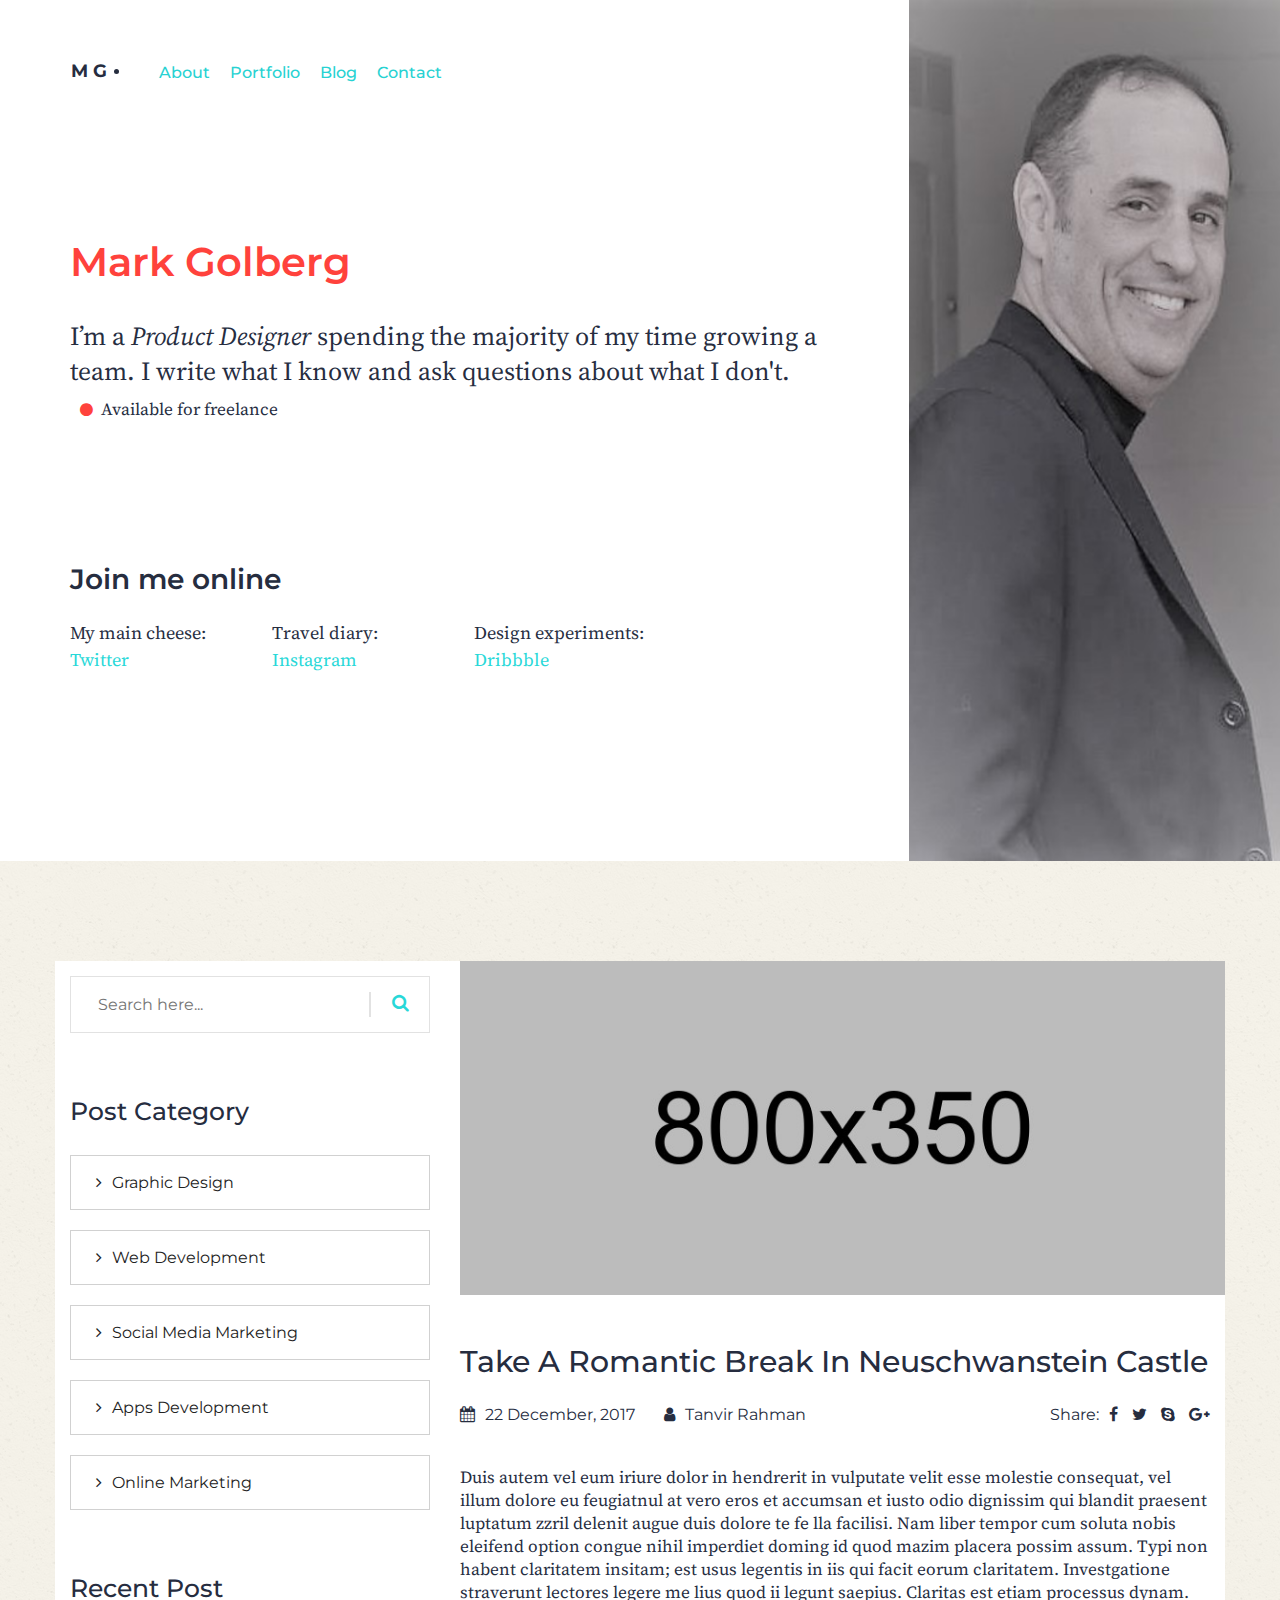
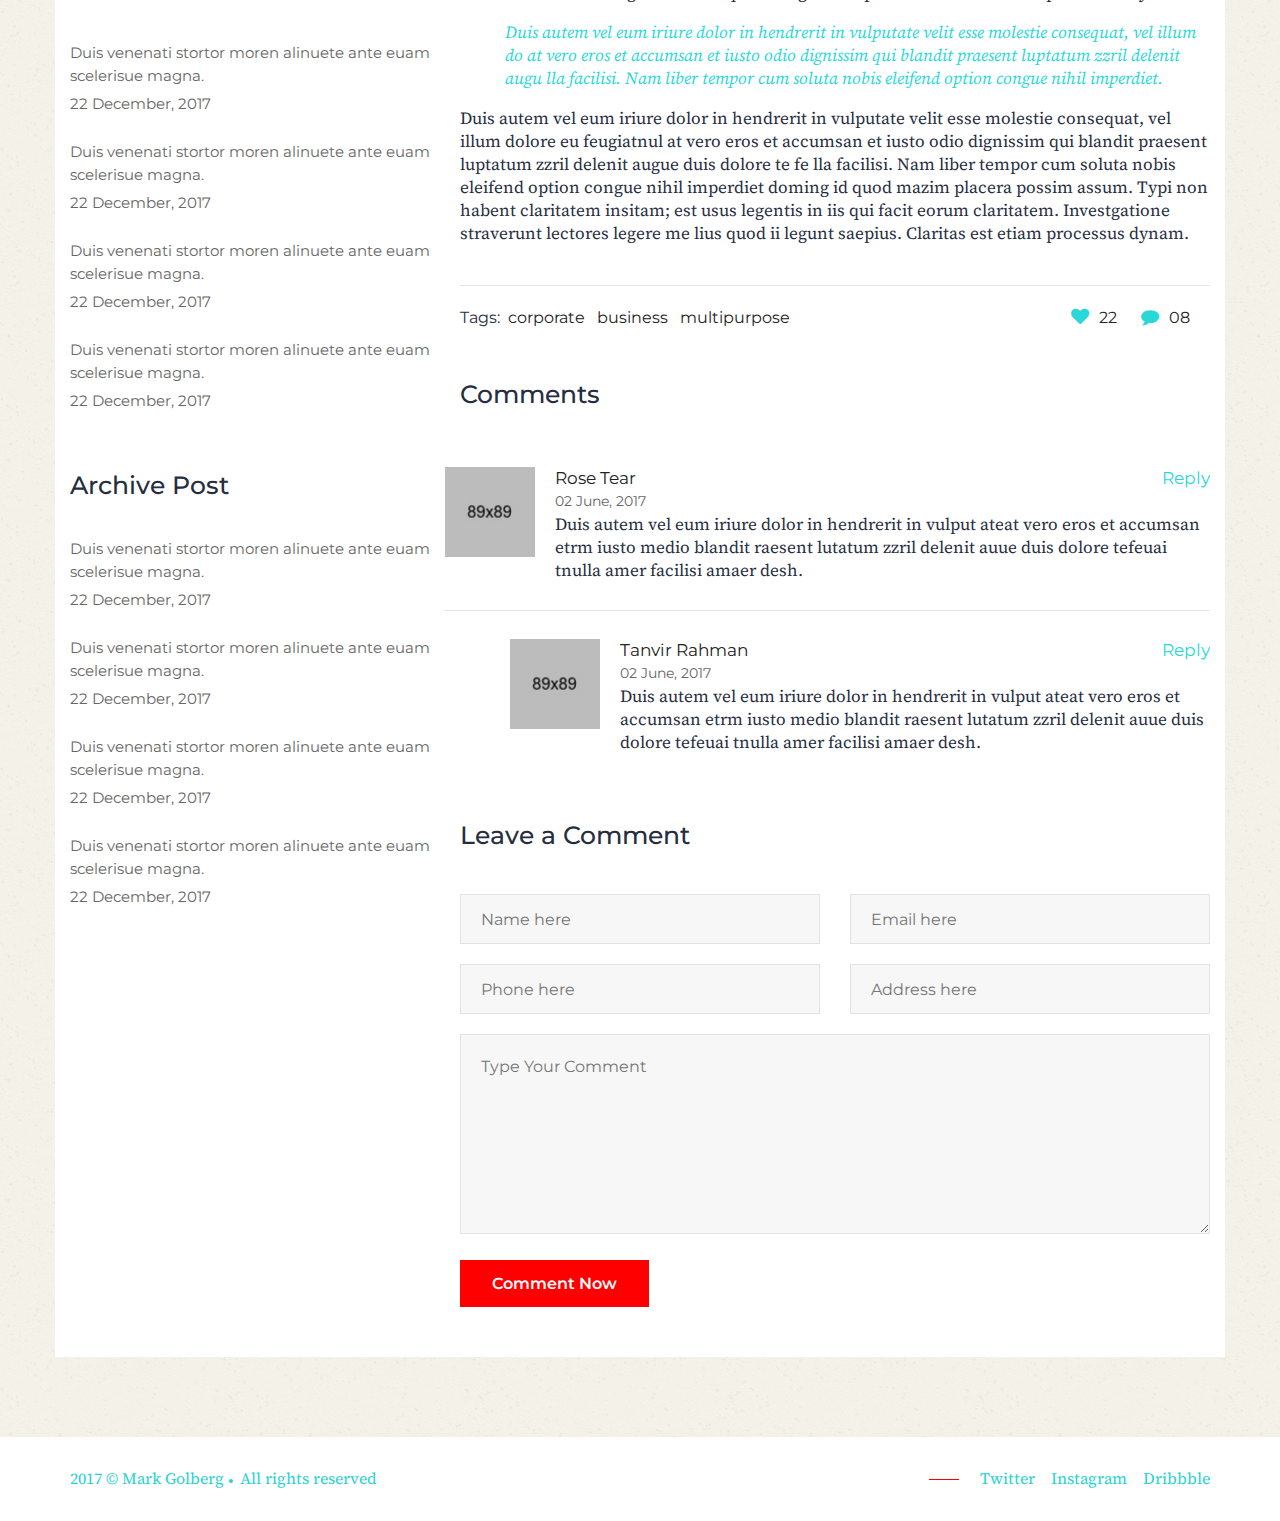
<file: blog-details.html>
<!DOCTYPE HTML>
<html lang="zxx">
	<head>
		<meta charset="UTF-8">
		<meta http-equiv="X-UA-Compatible" content="IE=edge">
		<meta name="viewport" content="width=device-width, initial-scale=1">
		<title>Blog Details | MG – Freelance Portfolio & Resume One Page HTML5 Template</title>
		<!-- Font Awesome CSS -->
		<link rel="stylesheet" type="text/css" href="css/font-awesome.min.css" media="all" />
		<!-- Bootstrap CSS -->
		<link rel="stylesheet" type="text/css" href="css/bootstrap.min.css" media="all" />
		<!-- Owl carousel CSS -->
		<link rel="stylesheet" href="css/owl.carousel.min.css">
		<!-- Flaticon CSS -->
		<link rel="stylesheet" type="text/css" href="flaticon/flaticon.css"> 
		<!-- Reset CSS -->
		<link rel="stylesheet" href="css/reset.css">
		<!-- Main style CSS -->
		<link rel="stylesheet" type="text/css" href="style.css" media="all" />
		<!-- Responsive CSS -->
		<link rel="stylesheet" type="text/css" href="css/responsive.css" media="all" />
	</head>
	<body class="js" data-spy="scroll" data-target=".navbar" data-offset="50">
		<!-- header section start -->
		<header class="header">
			<div class="container">
				<div class="row">
					<div class="col-md-8 col-sm-9">
						<nav class="header-menu navbar">
							<div class="header-logo navbar-header">
							  <button type="button" class="navbar-toggle collapsed" data-toggle="collapse" data-target="#bs-example-navbar-collapse-1" aria-expanded="false">
								<span class="sr-only">Toggle navigation</span>
								<span class="icon-bar"></span>
								<span class="icon-bar"></span>
								<span class="icon-bar"></span>
							  </button>
							  <a class="navbar-brand" href="index.html">
								m g
							  </a>
							</div>
							<div class="collapse navbar-collapse" id="bs-example-navbar-collapse-1">
								<ul class="nav navbar-nav header-menubar">
									<li><a href="#about">About</a></li>
									<li><a href="#portfolio">Portfolio</a></li>
									<li><a href="blog.html">Blog</a></li>
									<li><a href="#contact">Contact</a></li>
								</ul>
							</div>
						</nav>
						<div class="header-content">
							<h3>Mark Golberg</h3>
							<p>I’m a <i>Product Designer</i> spending the majority of my time growing a team. I write what I know and ask questions about what I don't. <i class="fa fa-circle" aria-hidden="true"></i><span>Available for freelance</span></p>
						</div>
						<div class="header-join">
							<h3>Join me online</h3>
							<ul>
								<li>My main cheese:<span>Twitter</span></li>
								<li>Travel diary:<span>Instagram</span></li>
								<li>Design experiments:<span>Dribbble</span></li>
							</ul>
						</div>
					</div>
				</div>
			</div>
		</header><!-- header section end -->
		<!-- single blog section start -->
		<section class="single-blog">
			<div class="container">
				<div class="row">
					<div class="col-md-4">
						<div class="blog-sidebar">
							<div class="blog-side-search">
								<input type="text" placeholder="Search here..."/><i class="fa fa-search"></i>
							</div>
							<div class="sidebar-category">
								<h2>Post Category</h2>
								<ul>
								  <li><a href="#"><i class="fa fa-angle-right"></i>Graphic Design</a></li>
								  <li><a href="#"><i class="fa fa-angle-right"></i>Web Development</a></li>
								  <li><a href="#"><i class="fa fa-angle-right"></i>Social Media Marketing</a></li>
								  <li><a href="#"><i class="fa fa-angle-right"></i>Apps Development</a></li>
								  <li><a href="#"><i class="fa fa-angle-right"></i>Online Marketing</a></li>
								</ul>
							</div>
							<div class="sidebar-recent-post">
								<h2>Recent Post</h2>
								<a href="#"><p>Duis venenati stortor moren alinuete ante euam scelerisue magna.</p></a>
								<a href="#"><span>22 December, 2017</span></a>
								<a href="#"><p>Duis venenati stortor moren alinuete ante euam scelerisue magna.</p></a>
								<a href="#"><span>22 December, 2017</span></a>
								<a href="#"><p>Duis venenati stortor moren alinuete ante euam scelerisue magna.</p></a>
								<a href="#"><span>22 December, 2017</span></a>
								<a href="#"><p>Duis venenati stortor moren alinuete ante euam scelerisue magna.</p></a>
								<a href="#"><span>22 December, 2017</span></a>
							</div>
							<div class="sidebar-archive-post">
								<h2>Archive Post</h2>
								<a href="#"><p>Duis venenati stortor moren alinuete ante euam scelerisue magna.</p></a>
								<a href="#"><span>22 December, 2017</span></a>
								<a href="#"><p>Duis venenati stortor moren alinuete ante euam scelerisue magna.</p></a>
								<a href="#"><span>22 December, 2017</span></a>
								<a href="#"><p>Duis venenati stortor moren alinuete ante euam scelerisue magna.</p></a>
								<a href="#"><span>22 December, 2017</span></a>
								<a href="#"><p>Duis venenati stortor moren alinuete ante euam scelerisue magna.</p></a>
								<a href="#"><span>22 December, 2017</span></a>
							</div>
						</div>
					</div>
					<div class="col-md-8">
						<div class="blog-details">
							<div class="blog-detail-img">
								<img src="images/blog-details.jpg" alt="blog-details" />
							</div>
							<h2>Take A Romantic Break In Neuschwanstein Castle</h2>
						</div>
						<div class="blog-details-info">
							<div class="blog-details-date">
								<ul>
									<li><a href="#"><i class="fa fa-calendar" aria-hidden="true"></i>22 December, 2017</a></li>
									<li><a href="#"><i class="fa fa-user" aria-hidden="true"></i>Tanvir Rahman</a></li>
								</ul>
							</div>
							<div class="blog-details-link">
								<span>Share:</span>
								<ul>
								  <li><a href="#"><i class="fa fa-facebook"></i></a></li>
								  <li><a href="#"><i class="fa fa-twitter"></i></a></li>
								  <li><a href="#"><i class="fa fa-skype"></i></a></li>
								  <li><a href="#"><i class="fa fa-google-plus"></i></a></li>
								</ul>
							</div>
						</div>
						<div class="blog-details-para">
							<p>Duis autem vel eum iriure dolor in hendrerit in vulputate velit esse molestie consequat, vel illum dolore eu feugiatnul at vero eros et accumsan et iusto odio dignissim qui blandit praesent luptatum zzril delenit augue duis dolore te fe lla facilisi. Nam liber tempor cum soluta nobis eleifend option congue nihil imperdiet doming id quod mazim placera possim assum. Typi non habent claritatem insitam; est usus legentis in iis qui facit eorum claritatem. Investgatione straverunt lectores legere me lius quod ii legunt saepius. Claritas est etiam processus dynam.</p>
							<p class="activv">Duis autem vel eum iriure dolor in hendrerit in vulputate velit esse molestie consequat, vel illum do at vero eros et accumsan et iusto odio dignissim qui blandit praesent luptatum zzril delenit augu lla facilisi. Nam liber tempor cum soluta nobis eleifend option congue nihil imperdiet.</p>
							<p>Duis autem vel eum iriure dolor in hendrerit in vulputate velit esse molestie consequat, vel illum dolore eu feugiatnul at vero eros et accumsan et iusto odio dignissim qui blandit praesent luptatum zzril delenit augue duis dolore te fe lla facilisi. Nam liber tempor cum soluta nobis eleifend option congue nihil imperdiet doming id quod mazim placera possim assum. Typi non habent claritatem insitam; est usus legentis in iis qui facit eorum claritatem. Investgatione straverunt lectores legere me lius quod ii legunt saepius. Claritas est etiam processus dynam.</p>
						</div>
						<div class="blog-details-tag">
							<div class="blog-details-tags">
								<span>Tags:</span>
								<ul>
									<li><a href="#">corporate</a></li>
									<li><a href="#">business</a></li>
									<li><a href="#">multipurpose</a></li>
								</ul>
							</div>
							<div class="blog-details-like">
								<ul>
								  <li><a href="#"><i class="fa fa-heart"></i>22</a></li>
								  <li><a href="#"><i class="fa fa-comment"></i>08</a></li>
								</ul>
							</div>
						</div>
						<div class="blog-comment-head">
							<h2>Comments</h2>
						</div>
						<div class="row">
							<div class="col-md-12">
								<div class="blog-comment-content">
									<div class="blog-comment-img">
										<a href="#"><img src="images/single1.jpg" alt="blog"></a>
									</div>
									<div class="blog-comment-txt">
										<div class="reply">
											<a href="#" class="pull-left">Rose Tear</a>
											<a href="#"><span class="pull-right">Reply</span></a>
										</div>
										<div class="timedate clearfix">
											<span>02 June, 2017</span>
										</div>
										<p>Duis autem vel eum iriure dolor in hendrerit in vulput ateat vero eros et accumsan etrm iusto medio blandit raesent lutatum zzril delenit auue duis dolore tefeuai tnulla amer facilisi amaer desh.</p>
									</div>
								</div>
							</div>
							<div class="col-md-offset-1 col-md-11">
								<div class="blog-comment-content blog-comment-border">
									<div class="blog-comment-img">
										<a href="#"><img src="images/single2.jpg" alt="blog"></a>
									</div>
									<div class="blog-comment-txt">
										<div class="reply">
											<a href="#" class="pull-left">Tanvir Rahman</a>
											<a href="#"><span class="pull-right">Reply</span></a>
										</div>
										<div class="timedate clearfix">
											<span>02 June, 2017</span>
										</div>
										<p>Duis autem vel eum iriure dolor in hendrerit in vulput ateat vero eros et accumsan etrm iusto medio blandit raesent lutatum zzril delenit auue duis dolore tefeuai tnulla amer facilisi amaer desh.</p>
									</div>
								</div>
							</div>
						</div>
						<div class="row">
							<div class="col-md-12">
								<div class="single-form-head">
									<h2>Leave a Comment</h2>
								</div>
								<div class="blog-details-form">
									<form action="#">
										<div class="row">
											<div class="col-md-6">
												<div class="single-form">
													<input placeholder="Name here" type="text">
												</div>
											</div>
											<div class="col-md-6">
												<div class="single-form">
													<input placeholder="Email here" type="email">
												</div>
											</div>
											<div class="col-md-6">
												<div class="single-form">
													<input placeholder="Phone here" type="text">
												</div>
											</div>
											<div class="col-md-6">
												<div class="single-form">
													<input placeholder="Address here" type="text">
												</div>
											</div>
											<div class="col-md-12">
												<div class="single-form">
													<textarea name="#" id="#" cols="30" rows="10" placeholder="Type Your Comment"></textarea>
												</div>
											</div>
											<div class="col-md-4">
												<div class="single-form">
													<button type="button" class="mg-btn">Comment Now</button>
												</div>
											</div>
										</div>
									</form>
								</div>
							</div>
						</div>
					</div>
				</div>
			</div>
		</section><!-- single blog section end -->
		<!-- footer section start -->
		<footer class="footer">
			<div class="container">
				<div class="row">
					<div class="col-md-6">
						<div class="footer-content">
							<ul>
								<li><a href="#">2017 &copy; Mark Golberg </a></li>
								<li><a href="#">All rights reserved</a></li>
							</ul>
						</div>
					</div>
					<div class="col-md-6">
						<div class="footer-content footer-cont">
							<ul>
								<li><a href="#">Twitter</a></li>
								<li><a href="#">Instagram</a></li>
								<li><a href="#">Dribbble</a></li>
							</ul>
						</div>
					</div>
				</div>
			</div>
		</footer><!-- footer section end -->
		<!-- scrollToTop-->
		<div>
			<a href="#" class="scrollToTop text-center" >
				<i class="scroll-i fa fa-angle-up" aria-hidden="true"></i>
			</a>
		</div><!-- scrollToTop end -->
		<!-- jquery main JS -->
		<script type="text/javascript" src="js/jquery.min.js"></script>
		<!-- Bootstrap JS -->
		<script type="text/javascript" src="js/bootstrap.min.js"></script>
		<!-- owl carousel JS -->
		<script type="text/javascript" src="js/owl.carousel.min.js"></script>
		<!-- Progressbar JS -->
		<script type="text/javascript" src="js/progressbar.min.js"></script>
		<!-- Circlechart JS -->
		<script type="text/javascript" src="js/jquery.circlechart.js"></script>
		<!-- Mixitup JS -->
		<script type="text/javascript" src="js/jquery.mixitup.min.js"></script>
		<!-- main JS -->
		<script type="text/javascript" src="js/main.js"></script>
	</body>
</html>
</file>
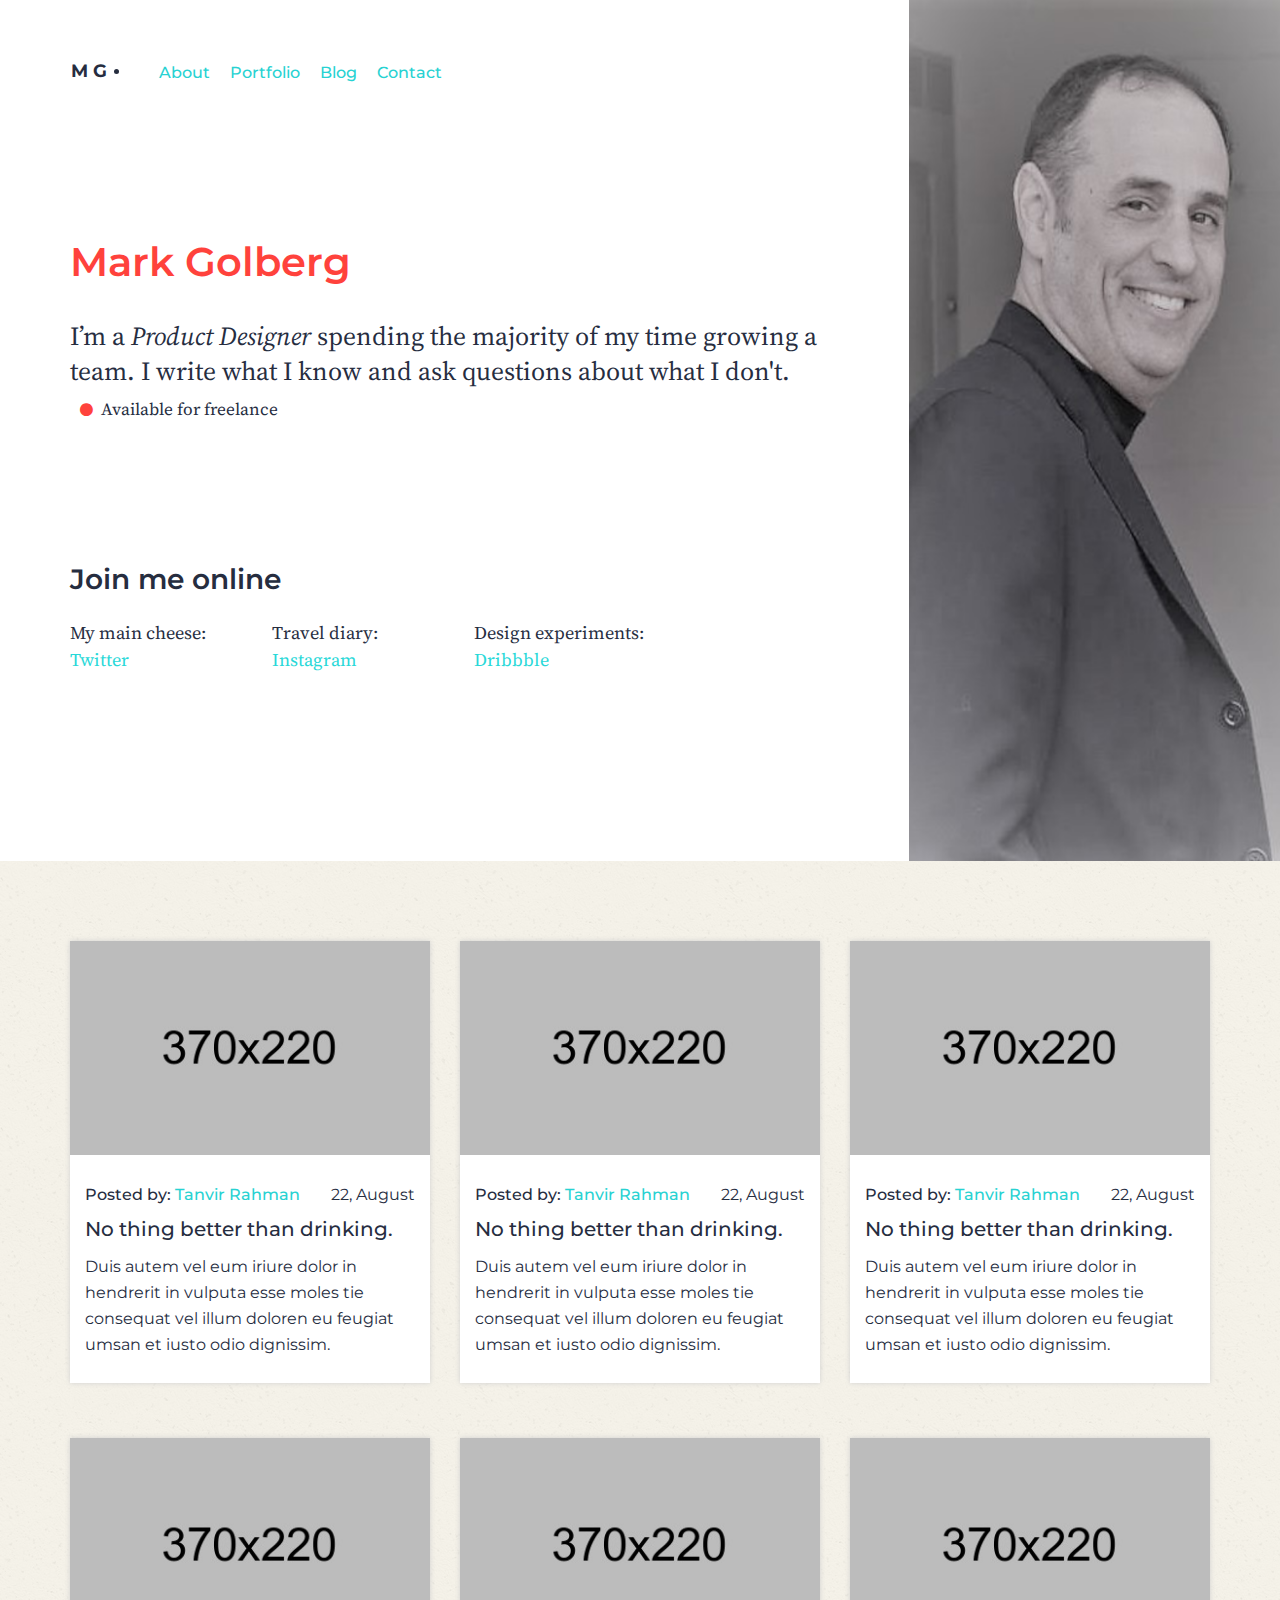
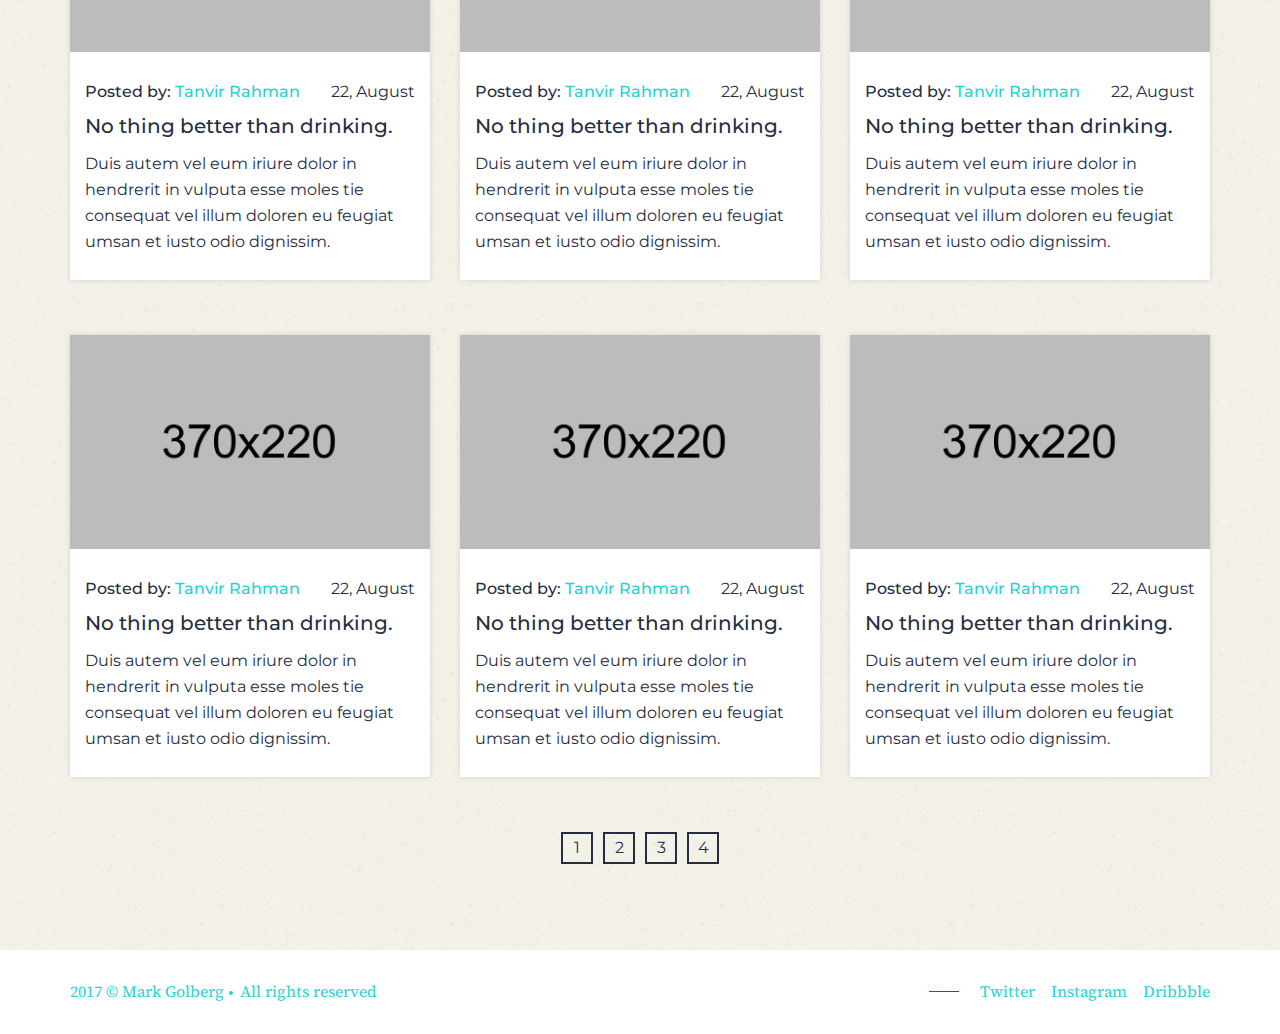
<file: blog.html>
<!DOCTYPE HTML>
<html lang="zxx">
	<head>
		<meta charset="UTF-8">
		<meta http-equiv="X-UA-Compatible" content="IE=edge">
		<meta name="viewport" content="width=device-width, initial-scale=1">
		<title>Blog | MG – Freelance Portfolio & Resume One Page HTML5 Template</title>
		<!-- Font Awesome CSS -->
		<link rel="stylesheet" type="text/css" href="css/font-awesome.min.css" media="all" />
		<!-- Bootstrap CSS -->
		<link rel="stylesheet" type="text/css" href="css/bootstrap.min.css" media="all" />
		<!-- Owl carousel CSS -->
		<link rel="stylesheet" href="css/owl.carousel.min.css">
		<!-- Flaticon CSS -->
		<link rel="stylesheet" type="text/css" href="flaticon/flaticon.css"> 
		<!-- Reset CSS -->
		<link rel="stylesheet" href="css/reset.css">
		<!-- Main style CSS -->
		<link rel="stylesheet" type="text/css" href="style.css" media="all" />
		<!-- Responsive CSS -->
		<link rel="stylesheet" type="text/css" href="css/responsive.css" media="all" />
	</head>
	<body class="js" data-spy="scroll" data-target=".navbar" data-offset="50">
		<!-- header section start -->
		<header class="header">
			<div class="container">
				<div class="row">
					<div class="col-md-8 col-sm-9">
						<nav class="header-menu navbar">
							<div class="header-logo navbar-header">
							  <button type="button" class="navbar-toggle collapsed" data-toggle="collapse" data-target="#bs-example-navbar-collapse-1" aria-expanded="false">
								<span class="sr-only">Toggle navigation</span>
								<span class="icon-bar"></span>
								<span class="icon-bar"></span>
								<span class="icon-bar"></span>
							  </button>
							  <a class="navbar-brand" href="index.html">
								m g
							  </a>
							</div>
							<div class="collapse navbar-collapse" id="bs-example-navbar-collapse-1">
								<ul class="nav navbar-nav header-menubar">
									<li><a href="#about">About</a></li>
									<li><a href="#portfolio">Portfolio</a></li>
									<li><a href="blog.html">Blog</a></li>
									<li><a href="#contact">Contact</a></li>
								</ul>
							</div>
						</nav>
						<div class="header-content">
							<h3>Mark Golberg</h3>
							<p>I’m a <i>Product Designer</i> spending the majority of my time growing a team. I write what I know and ask questions about what I don't. <i class="fa fa-circle" aria-hidden="true"></i><span>Available for freelance</span></p>
						</div>
						<div class="header-join">
							<h3>Join me online</h3>
							<ul>
								<li>My main cheese:<span>Twitter</span></li>
								<li>Travel diary:<span>Instagram</span></li>
								<li>Design experiments:<span>Dribbble</span></li>
							</ul>
						</div>
					</div>
				</div>
			</div>
		</header><!-- header section end -->
		<!-- latest blog section start -->
		<section class="latest-blog">
			<div class="container">
				<div class="row">
					<div class="col-md-4 col-sm-6 wow zoomIn">			
						<div class="latest-blog-area">	
							<div class="latest-blog-img">
								<a href="blog-details.html"><img src="images/post-1.jpg" alt="latest-blog-img" /></a>
							</div>
							<div class="latest-blog-post">
								<h4>Posted by: <a href="blog-details.html">Tanvir Rahman</a></h4>
							</div>
							<div class="latest-blog-date">22, August</div>
							<div class="latest-blog-info">
								<h3><a href="blog-details.html">No thing better than drinking.</a></h3>
								<p>Duis autem vel eum iriure dolor in hendrerit in vulputa esse moles tie consequat vel illum doloren eu feugiat umsan et iusto odio dignissim.</p>
							</div>
						</div>
					</div>
					<div class="col-md-4 col-sm-6 wow zoomIn">			
						<div class="latest-blog-area">	
							<div class="latest-blog-img">
								<a href="blog-details.html"><img src="images/post-2.jpg" alt="latest-blog-img" /></a>
							</div>
							<div class="latest-blog-post">
								<h4>Posted by: <a href="blog-details.html">Tanvir Rahman</a></h4>
							</div>
							<div class="latest-blog-date">22, August</div>
							<div class="latest-blog-info">
								<h3><a href="blog-details.html">No thing better than drinking.</a></h3>
								<p>Duis autem vel eum iriure dolor in hendrerit in vulputa esse moles tie consequat vel illum doloren eu feugiat umsan et iusto odio dignissim.</p>
							</div>
						</div>
					</div>
					<div class="col-md-4 col-sm-6 wow zoomIn">			
						<div class="latest-blog-area">	
							<div class="latest-blog-img">
								<a href="blog-details.html"><img src="images/post-3.jpg" alt="latest-blog-img" /></a>
							</div>
							<div class="latest-blog-post">
								<h4>Posted by: <a href="blog-details.html">Tanvir Rahman</a></h4>
							</div>
							<div class="latest-blog-date">22, August</div>
							<div class="latest-blog-info">
								<h3><a href="blog-details.html">No thing better than drinking.</a></h3>
								<p>Duis autem vel eum iriure dolor in hendrerit in vulputa esse moles tie consequat vel illum doloren eu feugiat umsan et iusto odio dignissim.</p>
							</div>
						</div>
					</div>
					<div class="col-md-4 col-sm-6 wow zoomIn">			
						<div class="latest-blog-area">	
							<div class="latest-blog-img">
								<a href="blog-details.html"><img src="images/post-2.jpg" alt="latest-blog-img" /></a>
							</div>
							<div class="latest-blog-post">
								<h4>Posted by: <a href="blog-details.html">Tanvir Rahman</a></h4>
							</div>
							<div class="latest-blog-date">22, August</div>
							<div class="latest-blog-info">
								<h3><a href="blog-details.html">No thing better than drinking.</a></h3>
								<p>Duis autem vel eum iriure dolor in hendrerit in vulputa esse moles tie consequat vel illum doloren eu feugiat umsan et iusto odio dignissim.</p>
							</div>
						</div>
					</div>
					<div class="col-md-4 col-sm-6 wow zoomIn">			
						<div class="latest-blog-area">	
							<div class="latest-blog-img">
								<a href="blog-details.html"><img src="images/post-3.jpg" alt="latest-blog-img" /></a>
							</div>
							<div class="latest-blog-post">
								<h4>Posted by: <a href="blog-details.html">Tanvir Rahman</a></h4>
							</div>
							<div class="latest-blog-date">22, August</div>
							<div class="latest-blog-info">
								<h3><a href="blog-details.html">No thing better than drinking.</a></h3>
								<p>Duis autem vel eum iriure dolor in hendrerit in vulputa esse moles tie consequat vel illum doloren eu feugiat umsan et iusto odio dignissim.</p>
							</div>
						</div>
					</div>
					<div class="col-md-4 col-sm-6 wow zoomIn">			
						<div class="latest-blog-area">	
							<div class="latest-blog-img">
								<a href="blog-details.html"><img src="images/post-1.jpg" alt="latest-blog-img" /></a>
							</div>
							<div class="latest-blog-post">
								<h4>Posted by: <a href="blog-details.html">Tanvir Rahman</a></h4>
							</div>
							<div class="latest-blog-date">22, August</div>
							<div class="latest-blog-info">
								<h3><a href="blog-details.html">No thing better than drinking.</a></h3>
								<p>Duis autem vel eum iriure dolor in hendrerit in vulputa esse moles tie consequat vel illum doloren eu feugiat umsan et iusto odio dignissim.</p>
							</div>
						</div>
					</div>
					<div class="col-md-4 col-sm-6 wow zoomIn">			
						<div class="latest-blog-area">	
							<div class="latest-blog-img">
								<a href="blog-details.html"><img src="images/post-3.jpg" alt="latest-blog-img" /></a>
							</div>
							<div class="latest-blog-post">
								<h4>Posted by: <a href="blog-details.html">Tanvir Rahman</a></h4>
							</div>
							<div class="latest-blog-date">22, August</div>
							<div class="latest-blog-info">
								<h3><a href="blog-details.html">No thing better than drinking.</a></h3>
								<p>Duis autem vel eum iriure dolor in hendrerit in vulputa esse moles tie consequat vel illum doloren eu feugiat umsan et iusto odio dignissim.</p>
							</div>
						</div>
					</div>
					<div class="col-md-4 col-sm-6 wow zoomIn">			
						<div class="latest-blog-area">	
							<div class="latest-blog-img">
								<a href="blog-details.html"><img src="images/post-1.jpg" alt="latest-blog-img" /></a>
							</div>
							<div class="latest-blog-post">
								<h4>Posted by: <a href="blog-details.html">Tanvir Rahman</a></h4>
							</div>
							<div class="latest-blog-date">22, August</div>
							<div class="latest-blog-info">
								<h3><a href="blog-details.html">No thing better than drinking.</a></h3>
								<p>Duis autem vel eum iriure dolor in hendrerit in vulputa esse moles tie consequat vel illum doloren eu feugiat umsan et iusto odio dignissim.</p>
							</div>
						</div>
					</div>
					<div class="col-md-4 col-sm-6 wow zoomIn">			
						<div class="latest-blog-area">	
							<div class="latest-blog-img">
								<a href="blog-details.html"><img src="images/post-2.jpg" alt="latest-blog-img" /></a>
							</div>
							<div class="latest-blog-post">
								<h4>Posted by: <a href="blog-details.html">Tanvir Rahman</a></h4>
							</div>
							<div class="latest-blog-date">22, August</div>
							<div class="latest-blog-info">
								<h3><a href="blog-details.html">No thing better than drinking.</a></h3>
								<p>Duis autem vel eum iriure dolor in hendrerit in vulputa esse moles tie consequat vel illum doloren eu feugiat umsan et iusto odio dignissim.</p>
							</div>
						</div>
					</div>
				</div>
				<div class="row">
					<div class="col-md-12">
						<div class="blog-arrow">
							<ul>
								<li><a href="#">1</a></li>
								<li><a href="#">2</a></li>
								<li><a href="#">3</a></li>
								<li><a href="#">4</a></li>
							</ul>
						</div>
					</div>
				</div>
			</div>
		</section><!-- latest blog section end -->
		<!-- footer section start -->
		<footer class="footer">
			<div class="container">
				<div class="row">
					<div class="col-md-6">
						<div class="footer-content">
							<ul>
								<li><a href="#">2017 &copy; Mark Golberg </a></li>
								<li><a href="#">All rights reserved</a></li>
							</ul>
						</div>
					</div>
					<div class="col-md-6">
						<div class="footer-content footer-cont">
							<ul>
								<li><a href="#">Twitter</a></li>
								<li><a href="#">Instagram</a></li>
								<li><a href="#">Dribbble</a></li>
							</ul>
						</div>
					</div>
				</div>
			</div>
		</footer><!-- footer section end -->
		<!-- scrollToTop-->
		<div>
			<a href="#" class="scrollToTop text-center" >
				<i class="scroll-i fa fa-angle-up" aria-hidden="true"></i>
			</a>
		</div><!-- scrollToTop end -->
		<!-- jquery main JS -->
		<script type="text/javascript" src="js/jquery.min.js"></script>
		<!-- Bootstrap JS -->
		<script type="text/javascript" src="js/bootstrap.min.js"></script>
		<!-- owl carousel JS -->
		<script type="text/javascript" src="js/owl.carousel.min.js"></script>
		<!-- Progressbar JS -->
		<script type="text/javascript" src="js/progressbar.min.js"></script>
		<!-- Circlechart JS -->
		<script type="text/javascript" src="js/jquery.circlechart.js"></script>
		<!-- Mixitup JS -->
		<script type="text/javascript" src="js/jquery.mixitup.min.js"></script>
		<!-- main JS -->
		<script type="text/javascript" src="js/main.js"></script>
	</body>
</html>
</file>
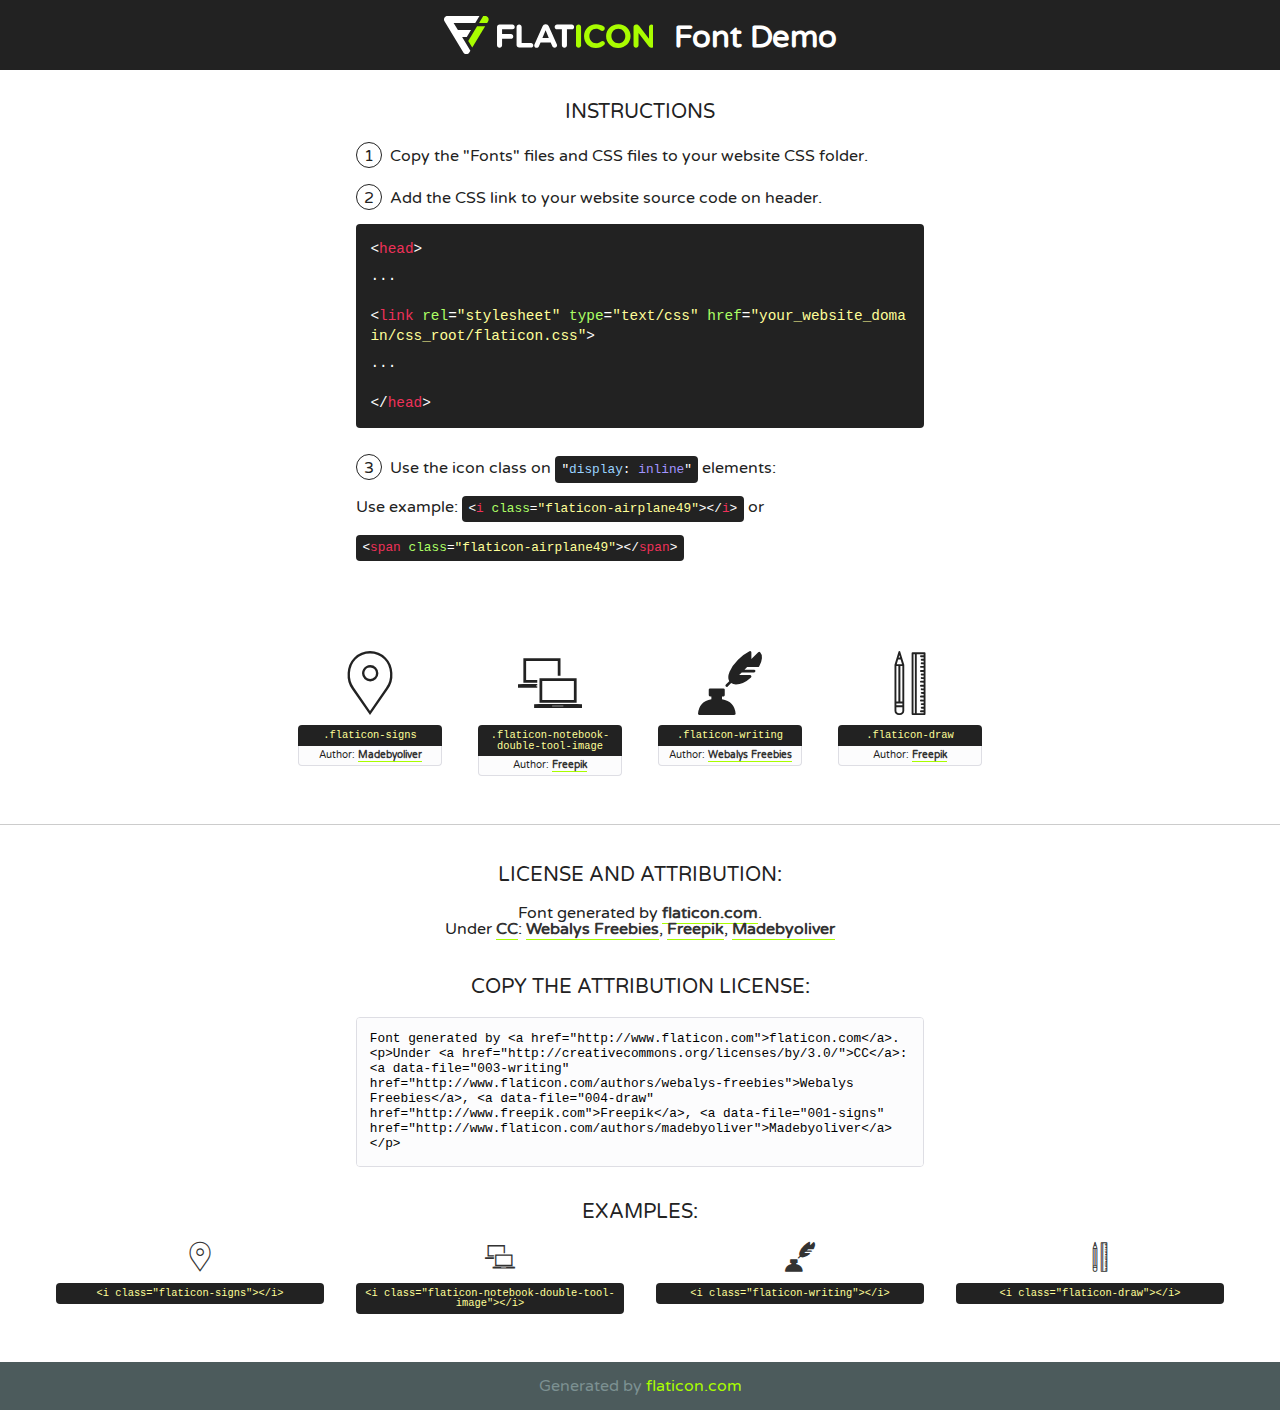
<file: flaticon/flaticon.html>
<!DOCTYPE html>
<!--
  Flaticon icon font: Flaticon
  Creation date: 28/05/2017 07:19
-->
<html>
<!DOCTYPE html>
<html>

<head>
    <title>Flaticon WebFont</title>
    <link href="http://fonts.googleapis.com/css?family=Varela+Round" rel="stylesheet" type="text/css" />
    <link rel="stylesheet" type="text/css" href="flaticon.css">
    <meta charset="UTF-8">
    <style>
    html, body, div, span, applet, object, iframe,
    h1, h2, h3, h4, h5, h6, p, blockquote, pre,
    a, abbr, acronym, address, big, cite, code,
    del, dfn, em, img, ins, kbd, q, s, samp,
    small, strike, strong, sub, sup, tt, var,
    b, u, i, center,
    dl, dt, dd, ol, ul, li,
    fieldset, form, label, legend,
    table, caption, tbody, tfoot, thead, tr, th, td,
    article, aside, canvas, details, embed, 
    figure, figcaption, footer, header, hgroup, 
    menu, nav, output, ruby, section, summary,
    time, mark, audio, video {
        margin: 0;
        padding: 0;
        border: 0;
        font-size: 100%;
        font: inherit;
        vertical-align: baseline;
    }
    /* HTML5 display-role reset for older browsers */
    article, aside, details, figcaption, figure, 
    footer, header, hgroup, menu, nav, section {
        display: block;
    }
    body {
        line-height: 1;
    }
    ol, ul {
        list-style: none;
    }
    blockquote, q {
        quotes: none;
    }
    blockquote:before, blockquote:after,
    q:before, q:after {
        content: '';
        content: none;
    }
    table {
        border-collapse: collapse;
        border-spacing: 0;
    }
    body {
        font-family: 'Varela Round', Helvetica, Arial, sans-serif;
        font-size: 16px;
        color: #222;
    }
    a {
        color: #333;
        border-bottom: 1px solid #a9fd00;
        font-weight: bold;
        text-decoration: none;
    }
    * {
        -moz-box-sizing: border-box;
        -webkit-box-sizing: border-box;
        box-sizing: border-box;
        margin: 0;
        padding: 0;
    }
    [class^="flaticon-"]:before, [class*=" flaticon-"]:before, [class^="flaticon-"]:after, [class*=" flaticon-"]:after {
        font-family: Flaticon;
        font-size: 30px;
        font-style: normal;
        margin-left: 20px;
        color: #333;
    }
    .wrapper {
        max-width: 600px;
        margin: auto;
        padding: 0 1em;
    }
    .title {
        font-size: 1.25em;
        text-align: center;
        margin-bottom: 1em;
        text-transform: uppercase;
    }
    header {
        text-align: center;
        background-color: #222;
        color: #fff;
        padding: 1em;
    }
    header .logo {
        width: 210px;
        height: 38px;
        display: inline-block;
        vertical-align: middle;
        margin-right: 1em;
        border: none;
    }
    header strong {
        font-size: 1.95em;
        font-weight: bold;
        vertical-align: middle;
        margin-top: 5px;
        display: inline-block;
    }
    .demo {
        margin: 2em auto;
        line-height: 1.25em;
    }
    .demo ul li {
        margin-bottom: 1em;
    }
    .demo ul li .num {
        color: #222;
        border-radius: 20px;
        display: inline-block;
        width: 26px;
        padding: 3px;
        height: 26px;
        text-align: center;
        margin-right: 0.5em;
        border: 1px solid #222;
    }
    .demo ul li code {
        background-color: #222;
        border-radius: 4px;
        padding: 0.25em 0.5em;
        display: inline-block;
        color: #fff;
        font-family: Consolas,Monaco,Lucida Console,Liberation Mono,DejaVu Sans Mono,Bitstream Vera Sans Mono,Courier New, monospace;
        font-weight: lighter;
        margin-top: 1em;
        font-size: 0.8em;
        word-break: break-all;
    }
    .demo ul li code.big {
        padding: 1em;
        font-size: 0.9em;
    }
    .demo ul li code .red {
        color: #EF3159;
    }
    .demo ul li code .green {
        color: #ACFF65;
    }
    .demo ul li code .yellow {
        color: #FFFF99;
    }
    .demo ul li code .blue {
        color: #99D3FF;
    }
    .demo ul li code .purple {
        color: #A295FF;
    }
    .demo ul li code .dots {
        margin-top: 0.5em;
        display: block;
    }
    #glyphs {
        border-bottom: 1px solid #ccc;
        padding: 2em 0;
        text-align: center;
    }
    .glyph {
        display: inline-block;
        width: 9em;
        margin: 1em;
        text-align: center;
        vertical-align: top;
        background: #FFF;
    }
    .glyph .glyph-icon {
        padding: 10px;
        display: block;
        font-family:"Flaticon";
        font-size: 64px;
        line-height: 1;
    }
    .glyph .glyph-icon:before {
        font-size: 64px;
        color: #222;
        margin-left: 0;
    }
    .class-name {
        font-size: 0.65em;
        background-color: #222;
        color: #fff;
        border-radius: 4px 4px 0 0;
        padding: 0.5em;
        color: #FFFF99;
        font-family: Consolas,Monaco,Lucida Console,Liberation Mono,DejaVu Sans Mono,Bitstream Vera Sans Mono,Courier New, monospace;
    }
    .author-name {
        font-size: 0.6em;
        background-color: #fcfcfd;
        border: 1px solid #DEDEE4;
        border-top: 0;
        border-radius: 0 0 4px 4px;
        padding: 0.5em;
    }
    .class-name:last-child {
        font-size: 10px;
        color:#888;
    }
    .class-name:last-child a {
        font-size: 10px;
        color:#555;
    }
    .class-name:last-child a:hover {
        color:#a9fd00;
    }
    .glyph > input {
        display: block;
        width: 100px;
        margin: 5px auto;
        text-align: center;
        font-size: 12px;
        cursor: text;
    }
    .glyph > input.icon-input {
        font-family:"Flaticon";
        font-size: 16px;
        margin-bottom: 10px;
    }
    .attribution .title {
        margin-top: 2em;
    }
    .attribution textarea {
        background-color: #fcfcfd;
        padding: 1em;
        border: none;
        box-shadow: none;
        border: 1px solid #DEDEE4;
        border-radius: 4px;
        resize: none;
        width: 100%;
        height: 150px;
        font-size: 0.8em;
        font-family: Consolas,Monaco,Lucida Console,Liberation Mono,DejaVu Sans Mono,Bitstream Vera Sans Mono,Courier New, monospace;
        -webkit-appearance: none;
    }
    .iconsuse {
        margin: 2em auto;
        text-align: center;
        max-width: 1200px;
    }
    .iconsuse:after {
        content: '';
        display: table;
        clear: both;
    }
    .iconsuse .image {
        float: left;
        width: 25%;
        padding: 0 1em;
    }
    .iconsuse .image p {
        margin-bottom: 1em;
    }
    .iconsuse .image span {
        display: block;
        font-size: 0.65em;
        background-color: #222;
        color: #fff;
        border-radius: 4px;
        padding: 0.5em;
        color: #FFFF99;
        margin-top: 1em;
        font-family: Consolas,Monaco,Lucida Console,Liberation Mono,DejaVu Sans Mono,Bitstream Vera Sans Mono,Courier New, monospace;
    }
    #footer {
        text-align: center;
        background-color: #4C5B5C;
        color: #7c9192;
        padding: 1em;
    }
    #footer a {
        border: none;
        color: #a9fd00;
        font-weight: normal;
    }
    @media (max-width: 960px) {
        .iconsuse .image {
            width: 50%;
        }
    }
    @media (max-width: 560px) {
        .iconsuse .image {
            width: 100%;
        }
    }
    </style>
</head>

<body class="characters-off">

    <header>
        <a href="http://www.flaticon.com" target="_blank" class="logo">
            <svg version="1.1" xmlns="http://www.w3.org/2000/svg" xmlns:xlink="http://www.w3.org/1999/xlink" xmlns:a="http://ns.adobe.com/AdobeSVGViewerExtensions/3.0/" viewBox="0 0 560.875 102.036" enable-background="new 0 0 560.875 102.036" xml:space="preserve">
                <defs>
                </defs>
                <g>
                    <g class="letters">
                        <path fill="#ffffff" d="M141.596,29.675c0-3.777,2.985-6.767,6.764-6.767h34.438c3.426,0,6.15,2.728,6.15,6.15
                        c0,3.43-2.724,6.149-6.15,6.149h-27.674v13.091h23.719c3.429,0,6.151,2.724,6.151,6.15c0,3.43-2.723,6.149-6.151,6.149h-23.719
                        v17.574c0,3.773-2.986,6.761-6.764,6.761c-3.779,0-6.764-2.989-6.764-6.761V29.675z"></path>
                        <path fill="#ffffff" d="M193.844,29.149c0-3.781,2.985-6.767,6.764-6.767c3.776,0,6.763,2.985,6.763,6.767v42.957h25.039
                        c3.426,0,6.149,2.726,6.149,6.153c0,3.425-2.723,6.15-6.149,6.15h-31.802c-3.779,0-6.764-2.986-6.764-6.768V29.149z"></path>
                        <path fill="#ffffff" d="M241.891,75.71l21.438-48.407c1.492-3.341,4.215-5.357,7.906-5.357h0.792
                        c3.686,0,6.323,2.017,7.815,5.357l21.439,48.407c0.436,0.967,0.701,1.845,0.701,2.723c0,3.602-2.809,6.501-6.414,6.501
                        c-3.161,0-5.269-1.845-6.499-4.655l-4.132-9.661h-27.059l-4.301,10.102c-1.144,2.631-3.426,4.214-6.237,4.214
                        c-3.517,0-6.24-2.81-6.24-6.325C241.1,77.64,241.451,76.677,241.891,75.71z M279.932,58.666l-8.521-20.297l-8.526,20.297H279.932
                        z"></path>
                        <path fill="#ffffff" d="M314.864,35.387H301.86c-3.429,0-6.239-2.813-6.239-6.238c0-3.429,2.811-6.24,6.239-6.24h39.533
                        c3.426,0,6.237,2.811,6.237,6.24c0,3.425-2.811,6.238-6.237,6.238h-13.001v42.785c0,3.773-2.99,6.761-6.764,6.761
                        c-3.779,0-6.764-2.989-6.764-6.761V35.387z"></path>
                        <path fill="#A9FD00" d="M352.615,29.149c0-3.781,2.985-6.767,6.767-6.767c3.774,0,6.761,2.985,6.761,6.767v49.024
                        c0,3.773-2.987,6.761-6.761,6.761c-3.781,0-6.767-2.989-6.767-6.761V29.149z"></path>
                        <path fill="#A9FD00" d="M374.132,53.836v-0.179c0-17.481,13.178-31.801,32.065-31.801c9.22,0,15.459,2.458,20.557,6.238
                        c1.402,1.054,2.637,2.985,2.637,5.357c0,3.692-2.985,6.59-6.681,6.59c-1.845,0-3.071-0.702-4.044-1.319
                        c-3.776-2.813-7.729-4.393-12.562-4.393c-10.364,0-17.831,8.611-17.831,19.154v0.173c0,10.542,7.291,19.329,17.831,19.329
                        c5.715,0,9.492-1.756,13.359-4.834c1.049-0.874,2.458-1.491,4.039-1.491c3.429,0,6.325,2.813,6.325,6.236
                        c0,2.106-1.056,3.78-2.282,4.834c-5.539,4.834-12.036,7.733-21.878,7.733C387.572,85.464,374.132,71.493,374.132,53.836z"></path>
                        <path fill="#A9FD00" d="M433.009,53.836v-0.179c0-17.481,13.79-31.801,32.766-31.801c18.981,0,32.592,14.143,32.592,31.628v0.173
                        c0,17.483-13.785,31.807-32.769,31.807C446.625,85.464,433.009,71.32,433.009,53.836z M484.224,53.836v-0.179
                        c0-10.539-7.725-19.326-18.626-19.326c-10.893,0-18.449,8.611-18.449,19.154v0.173c0,10.542,7.73,19.329,18.626,19.329
                        C476.676,72.986,484.224,64.378,484.224,53.836z"></path>
                        <path fill="#A9FD00" d="M506.233,29.321c0-3.774,2.99-6.763,6.767-6.763h1.401c3.252,0,5.183,1.583,7.029,3.953l26.093,34.265
                        V29.059c0-3.692,2.99-6.677,6.681-6.677c3.683,0,6.671,2.985,6.671,6.677v48.934c0,3.78-2.987,6.765-6.764,6.765h-0.436
                        c-3.257,0-5.188-1.581-7.034-3.953l-27.056-35.492v32.944c0,3.687-2.985,6.676-6.678,6.676c-3.683,0-6.673-2.989-6.673-6.676
                        V29.321z"></path>
                    </g>
                    <g class="insignia">
                        <path fill="#ffffff" d="M48.372,56.137h12.517l11.156-18.537H37.186L25.688,18.539h57.825L94.668,0H9.271
                        C5.925,0,2.842,1.801,1.198,4.716c-1.644,2.907-1.593,6.482,0.134,9.343l50.38,83.501c1.678,2.781,4.689,4.476,7.938,4.476
                        c3.246,0,6.257-1.695,7.935-4.476l2.898-4.804L48.372,56.137z"></path>
                        <g class="i">
                            <path fill="#A9FD00" d="M93.575,18.539h0.031v0.004l21.652,0.004l2.705-4.488c1.727-2.861,1.778-6.436,0.133-9.343
                            C116.454,1.801,113.371,0,110.026,0h-5.294L93.575,18.539z"></path>
                            <polygon fill="#A9FD00" points="88.291,27.356 64.725,66.486 75.519,84.404 109.942,27.356"></polygon>
                        </g>
                    </g>
                </g>
            </svg>
        </a>
        <strong>Font Demo</strong>
    </header>


    <section class="demo wrapper">

        <p class="title">Instructions</p>

        <ul>
            <li>
                <span class="num">1</span>Copy the "Fonts" files and CSS files to your website CSS folder.
            </li>
            <li>
                <span class="num">2</span>Add the CSS link to your website source code on header.
                <code class="big">
                    &lt;<span class="red">head</span>&gt;
                    <br/><span class="dots">...</span>
                    <br/>&lt;<span class="red">link</span> <span class="green">rel</span>=<span class="yellow">"stylesheet"</span> <span class="green">type</span>=<span class="yellow">"text/css"</span> <span class="green">href</span>=<span class="yellow">"your_website_domain/css_root/flaticon.css"</span>&gt;
                    <br/><span class="dots">...</span>
                    <br/>&lt;/<span class="red">head</span>&gt;
                </code>
            </li>

            <li>
                <p>
                    <span class="num">3</span>Use the icon class on <code>"<span class="blue">display</span>:<span class="purple"> inline</span>"</code> elements:
                    <br />
                    Use example: <code>&lt;<span class="red">i</span> <span class="green">class</span>=<span class="yellow">&quot;flaticon-airplane49&quot;</span>&gt;&lt;/<span class="red">i</span>&gt;</code> or <code>&lt;<span class="red">span</span> <span class="green">class</span>=<span class="yellow">&quot;flaticon-airplane49&quot;</span>&gt;&lt;/<span class="red">span</span>&gt;</code>
            </li>
        </ul>

    </section>




   <section id="glyphs">          
    
      
        <div class="glyph"><div class="glyph-icon flaticon-signs"></div>
            <div class="class-name">.flaticon-signs</div>
            <div class="author-name">Author: <a data-file="001-signs" href="http://www.flaticon.com/authors/madebyoliver">Madebyoliver</a> </div> 
        </div>        
        
        <div class="glyph"><div class="glyph-icon flaticon-notebook-double-tool-image"></div>
            <div class="class-name">.flaticon-notebook-double-tool-image</div>
            <div class="author-name">Author: <a data-file="002-notebook-double-tool-image" href="http://www.freepik.com">Freepik</a> </div> 
        </div>        
        
        <div class="glyph"><div class="glyph-icon flaticon-writing"></div>
            <div class="class-name">.flaticon-writing</div>
            <div class="author-name">Author: <a data-file="003-writing" href="http://www.flaticon.com/authors/webalys-freebies">Webalys Freebies</a> </div> 
        </div>        
        
        <div class="glyph"><div class="glyph-icon flaticon-draw"></div>
            <div class="class-name">.flaticon-draw</div>
            <div class="author-name">Author: <a data-file="004-draw" href="http://www.freepik.com">Freepik</a> </div> 
        </div>        
        

    </section>



    <section class="attribution wrapper"   style="text-align:center;">

      <div class="title">License and attribution:</div><div class="attrDiv">Font generated by <a href="http://www.flaticon.com">flaticon.com</a>. <div><p>Under <a href="http://creativecommons.org/licenses/by/3.0/">CC</a>: <a data-file="003-writing" href="http://www.flaticon.com/authors/webalys-freebies">Webalys Freebies</a>, <a data-file="004-draw" href="http://www.freepik.com">Freepik</a>, <a data-file="001-signs" href="http://www.flaticon.com/authors/madebyoliver">Madebyoliver</a></p>  </div>
      </div>
      <div class="title">Copy the Attribution License:</div>

    <textarea onclick="this.focus();this.select();">Font generated by &lt;a href=&quot;http://www.flaticon.com&quot;&gt;flaticon.com&lt;/a&gt;. <p>Under <a href="http://creativecommons.org/licenses/by/3.0/">CC</a>: <a data-file="003-writing" href="http://www.flaticon.com/authors/webalys-freebies">Webalys Freebies</a>, <a data-file="004-draw" href="http://www.freepik.com">Freepik</a>, <a data-file="001-signs" href="http://www.flaticon.com/authors/madebyoliver">Madebyoliver</a></p>  
     </textarea>

    </section>

    <section class="iconsuse">

          <div class="title">Examples:</div>            
             
            <div class="image">
                <p>
                    <i class="glyph-icon flaticon-signs"></i> 
                    <span>&lt;i class=&quot;flaticon-signs&quot;&gt;&lt;/i&gt;</span>
                </p>
            </div>
            
            <div class="image">
                <p>
                    <i class="glyph-icon flaticon-notebook-double-tool-image"></i> 
                    <span>&lt;i class=&quot;flaticon-notebook-double-tool-image&quot;&gt;&lt;/i&gt;</span>
                </p>
            </div>
            
            <div class="image">
                <p>
                    <i class="glyph-icon flaticon-writing"></i> 
                    <span>&lt;i class=&quot;flaticon-writing&quot;&gt;&lt;/i&gt;</span>
                </p>
            </div>
            
            <div class="image">
                <p>
                    <i class="glyph-icon flaticon-draw"></i> 
                    <span>&lt;i class=&quot;flaticon-draw&quot;&gt;&lt;/i&gt;</span>
                </p>
            </div>
                       
        </div>
                            
    </section>

<div id="footer">
    <div>Generated by <a href="http://www.flaticon.com">flaticon.com</a>
    </div>
</div>



</body>
</html>
</file>
<file: flaticon/flaticon.css>
/*
  	Flaticon icon font: Flaticon
  	Creation date: 28/05/2017 07:19
  	*/

@font-face {
  font-family: "Flaticon";
  src: url("./Flaticon.eot");
  src: url("./Flaticon.eot?#iefix") format("embedded-opentype"),
       url("./Flaticon.woff") format("woff"),
       url("./Flaticon.ttf") format("truetype"),
       url("./Flaticon.svg#Flaticon") format("svg");
  font-weight: normal;
  font-style: normal;
}

@media screen and (-webkit-min-device-pixel-ratio:0) {
  @font-face {
    font-family: "Flaticon";
    src: url("./Flaticon.svg#Flaticon") format("svg");
  }
}

[class^="flaticon-"]:before, [class*=" flaticon-"]:before,
[class^="flaticon-"]:after, [class*=" flaticon-"]:after {   
  font-family: Flaticon;
        font-size: 20px;
font-style: normal;
margin-left: 20px;
}

.flaticon-signs:before { content: "\f100"; }
.flaticon-notebook-double-tool-image:before { content: "\f101"; }
.flaticon-writing:before { content: "\f102"; }
.flaticon-draw:before { content: "\f103"; }
</file>
<file: style.css>
/*
Theme Name: Freelance Portfolio & Resume
Author: DAN BRODY
Author URI: http://www.brody.ca/
Version: 1.0
*/

/**
 *** Table of Content ***
 * Header section
 * About section
 * Skill section
 * Testimonial section
 * Testimonial-slide trial section
 * Portfolio section
 * Story section
 * Getin section
 * Footer section
 * Scroll top
 * BLOG page css
 * SINGLE-BLOG page css
**/

/* header section start*/
.header {
    background: url('images/header-bg.png') right center no-repeat;
    padding: 60px 0 170px;
}
.header-menu {
	margin-bottom: 130px;
}
.header-logo {
	display: inline-block;
	font-size: 24px;
	text-transform: uppercase;
	margin-right: 35px;
	font-weight: 700;
}
.header-logo a {
	position: relative;
	padding: 0 12px 0 0;
	height: auto;
}
.header-logo a::before {
	position: absolute;
	content: "";
	width: 5px;
	height: 5px;
	bottom: 35%;
	right: 0px;
	background: #262D3F;
	border-radius: 10px;
}
.header-menubar {
	display: inline-block;
	font-weight: 500;
}
.header-menubar li {
	display: inline-block;
}
.header-menubar li a {
    color: #28D2D2;
    padding: 0px 5px;
	margin-right: 10px;
	display: inline-block;
}
.header-menubar li > a:focus, .header-menubar li > a:hover {
	background: transparent;
}
.header-menubar li a:hover {
    color: #262D3F;
}
.header-content {
	margin-bottom: 137px;
}
.header-content h3 {
	color: #FF423C;
	font-size: 40px;
	margin-bottom: 35px;
	font-weight: 600;
}
.header-content p {
	font-family: 'Source Serif Pro', serif;
	font-size: 26px;
	line-height: 35px;
}
.header-content span {
	font-size: 17px;
}
.header-content i.fa {
	color: #FF423C;
	font-size: 15px;
	margin: 0px 8px 0px 10px;
}
.header-join h3 {
	margin-bottom: 26px;
	font-size: 28px;
	font-weight: 600;
}
.header-join ul li {
	margin-bottom: 20px;
	width: 202px;
	float: left;
	font-family: 'Source Serif Pro', serif;
	font-size: 18px;
}
.header-join ul li span {
	color: #28D8D8;
	display: block;
	margin-top: 4px;
}
/* header section end */

/* about section start */
.about {
	background: url('images/about-bg.jpg') no-repeat;
    background-size: cover;
    padding: 77px 0 37px;
}
.about .section-title h3 {
	padding: 10px 0 0;
}
.about .section-title h3::before {
	right: auto;
	top: 0;
	bottom: auto;
}
.about-content-list {
	margin-bottom: 12px;
}
.about-content-list ul li {
	background: #fff;
	padding: 15px;
	margin-bottom: 25px;
	margin-right: 15px;
	width: 169px;
	display: inline-block;
	text-align: center;
	font-weight: 600;
	box-shadow: 0px 0px 5px 0px #D0D0D0;
	transition: 0.3s;
}
.about-content-list ul li:nth-child(even) {
	margin-right: 0px;
}
.about-content-list i.fa {
	width: 100%
}
.about-content-list i.fa::before {
	margin: 0 0 43px;
}
.about-content-list i::before {
	color: #FF0000;
	font-size: 50px;
	display: block;
	margin: 12px 0 58px;
	text-align: left;
	font-weight: normal;
}
.about-content-list ul li:hover i::before {
	color: #28D8D8;
}
.about-content {
	margin-bottom: 40px;
	color: #000;
}
.about-content h4 {
	font-weight: 600;
	font-size: 20px;
	margin-bottom: 20px;
}
.about-content p {
	font-family: 'Source Serif Pro', serif;
	margin-bottom: 20px;
}
.about-content ul {
	font-family: 'Source Serif Pro', serif;
}
.about-content ul li a {
	color: #FF0000;
}
.about-content ul li a:hover {
	color: #12C2C2;
}
.about-content .mg-btn {
	margin-top: 22px;
	margin-right: 18px;
}
/* about section end */

/* skill section start */
.skill {
	padding: 77px 0px 80px;
}
.skill-profession-head h4 {
	font-weight: 600;
	font-size: 20px;
	margin-bottom: 20px;
}
#progress1,#progress2,#progress3, #progress4 , #progress5 ,#progress6 {
  height: 6px;
}
.skill-profession-item {
	margin-top: 10px;
	display: inline-block;
	width: 100%;
	margin-bottom: 15px;
	font-family: 'Source Serif Pro', serif;
}
.skill-item-left {
	width: 25%;
	float:left;
}
.skill-item-right {
	width: 75%;
	float: left;
	position: relative;
}
.progress1-value , .progress2-value , .progress3-value , .progress4-value , .progress5-value , .progress6-value {
	position: absolute;
	color: #28D8D8;
	font-size: 14px;
	top: -100%;
	margin-top: -8px;
}
.progress1-value {
	right: 12%;
}
.progress2-value {
	right: 42%;
}
.progress3-value {
	right: 27%;
}
.progress4-value {
	right: 57%;
}
.progress5-value {
	right: 38%;
}
.progress6-value {
	right: 22%;
}
.skills-over {
	position: relative;
	display: inline-block;
	margin: 45px 8.33333333% 0;
	box-shadow: 0px 0px 20px 0px #E7E4E3;
	background: #fff;
	padding: 80px 72px;
	transition: 0.3s;
}
.skills-overlay {
	position: absolute;
	width: 104%;
	height: 54px;
	background: #F7F5F4;
	top: -30px;
	left: -2%;
	z-index: -1;
}
.skills-over:hover .skill-profession-icon {
	color: #28D8D8;
}
.skill-profession-icon {
	position: absolute;
	top: -244%;
	left: -4%;
	z-index: 99;
	color: #FD5959;
}
.skill-profession-icon i {
	font-size: 75px;
}
.language-skills {
	margin-top: 25px;
}
.language-skills h4 {
	font-weight: 600;
	font-size: 20px;
	margin-bottom: 10px;
}
.language-skills p {
	font-family: 'Source Serif Pro', serif;
	margin-right: -30px;
}
.demo-1 , .demo-2 , .demo-3 {
	display: inline-block;
	margin-left: 40px;
	position: relative;
}
.demo-2 .ab , .demo-3 .ab {
	background-image: linear-gradient(390deg, transparent 50%, rgb(253, 89, 89) 50%), linear-gradient(320deg, rgb(253, 89, 89) 50%, transparent 50%) !important;
}
.demo-value {
	position: absolute;
	background: #F92E2F;
	border-radius: 100%;
	width: 28px;
	height: 28px;
	text-align: center;
	color: #fff;
	font-weight: 600;
	z-index: 9;
	padding: 2px 0;
	top: 10px;
}
.perc {
	color: #262D3F !important;
	font-family: 'Source Serif Pro', serif;
}
/* skill section end */

/* testimonial section start */
.testimonial {
	background: url('images/testimonial-bg.jpg') no-repeat;
    background-size:cover;
    padding: 80px 0 370px;
}
.testimonial .section-title h3 {
    padding: 10px 0 0;
}
.testimonial .section-title h3::before {
    right: auto;
    top: 0;
    bottom: auto;
}
/* testimonial section end */

/* testimonial slider section start */
.testimonial-slide {
	margin-top: -290px;
}
.testimonial-content {
	padding: 0 0 75px;
	position: relative;
}
.testimonial-content .skills-overlay {
	z-index: 1;
	top: 15px;
	background: rgba(255,0,0,0.8);
}
.testimonial-slider {
	margin-top: 40px
}
.testimonial-slide-content {
	margin: 50px 8px 15px 7px;
}
.testimonial-slide-img {
	text-align: center;
	margin-bottom: -60px;
}
.testimonial-slide-img img {
	border-radius: 100%;
	margin: -20px auto 0;
	width: auto !important;
	height: auto !important;
	box-shadow: 0px 0px 8px -4px #CECECE;
}
.testimonial-slide-text h4 , .testimonial-slide-text span {
	text-align: center;
	display: block;
}
.testimonial-slide-text {
	box-shadow: 0px 0px 6px 0px #D2CFCE;
	background: #fff;
	padding: 60px 0 38px;
}
.testimonial-slide-text h4 {
	font-weight: 600;
	margin: 18px 0 2px;
}
.testimonial-slide-text span {
	color: #949494;
	font-family: 'Source Serif Pro', serif;
}
.testimonial-slide-para {
	margin: 30px 15px 0 13px;
}
.testimonial-slide-para i {
	margin-right: 5px;
	color: #D9CEC8;
}
.testimonial-slide-para p {
	font-family: 'Source Serif Pro', serif;
	font-size: 18px;
}
.testimonial-slide-para-icon {
	float: left;
	width: 8%;
}
.testimonial-slide-para-text {
	float: left;
	width: 92%;
}
.testimonial-slide-para i.fa-quote-right {
	text-align: right;
	margin-top: 10px;
	width: 100%;
}
.owl-dots {
    margin-top: 25px;
	text-align: center;
}
.owl-dot {
    width: 10px;
	height: 10px;
	margin: 0px 8px;
	border-radius: 100%;
	display: inline-block;
	background: #E2D7D1;
	position: relative;
}
.owl-dot::before {
	position: absolute;
	width: 100%;
	height: 100%;
	content: "";
	border: 1px solid #E2D7D1;
	border-radius: 100%;
	left: -4px;
	top: -4px;
	padding: 8px;
}
.owl-dot.active {
    background: #FD5959;
	width: 16px;
	height: 16px;
	margin-bottom: -3px;
}
.owl-dot.active::before {
	border-color: #FD5959;
	padding: 11px;
}
/* testimonial slider section end */

/* portfolio section start */
.portfolio-btn button {
	color: #28D2D2;
	padding: 0px 17px;
	display: inline-block;
	background: none;
	position: relative;
	transition: 0.3s;
}
.portfolio-btn button:hover {
    color: #262D3F;
}
.portfolio-btn button::before {
    position: absolute;
    width: 0;
    height: 0;
    border: 2px solid #28D2D2;
	content: "";
	border-radius: 100%;
	top: 50%;
	right: -2%;
}
.portfolio-btn button:last-child::before {
    border: 0 solid #8983A7;
}
.portfolio-list .mix {
	margin-top: 30px;
	box-shadow: 0px 0px 20px 0px #E7E4E3;
	border-radius: 6px;
	float: left;
	display: none;
}
.portfolio-list-one {
	padding: 0 15px;
	width: 33.33%;
	float: left;
}
.portfolio-list-one.mixitup-large{
	width: 50%;
}
.portfolio-list-cont {
	padding: 16px;
}
.portfolio-list-img {
	position: relative;
}
.portfolio-list-cont h4 {
	font-weight: 600;
	margin-bottom: 3px;
}
.portfolio-list-cont span {
	color: #949494;
}
.portfolio-list-img::before {
    position: absolute;
    content: "";
    width: 100%;
    height: 100%;
    background: #000;
    opacity: .5;
    transition: .5s;
    transform: scaleX(0);
}
.portfolio-list-img::after {
    position: absolute;
    content: "\f067";
    font-family: fontawesome;
    top: 0;
    left: 0;
    bottom: 0;
    right: 0;
    width: 50px;
    height: 50px;
    color: #fff;
    border: 1px solid #26BDEF;
    background: #222220;
    text-align: center;
    line-height: 50px;
    margin: auto;
    transition: .5s;
    opacity: 0;
    transform: scaleX(2);
}
.portfolio-list-one:hover .portfolio-list-img::before {
    transform: scaleX(1);
}
.portfolio-list-one:hover .portfolio-list-img::after {
    opacity: 1;
    transform: scaleX(1);
}
.portfolio-more {
	margin-top: 40px;
}
.portfolio .mg-btn {
	background: transparent;
	color: #FF0000;
}
.portfolio .mg-btn:hover {
	background: #FF0000;
	color: #fff;
}
/* portfolio section end */

/* portfolio popup section start */
.portfolio-popup {
	padding: 0;
}
.portfolio-popup span {
	position: absolute;
	font-weight: 300;
	right: -25px;
	opacity: 0.7;
}
.modal.fade {
    background: rgba(234,219,214,0.8);
}
.modal-body-top {
	background: #F7F5F4;
	padding: 30px 70px 27px;
}
.modal-body-top h4 {
	font-weight: 600;
	font-size: 20px;
}
.modal-body-bottom {
	padding: 75px 70px;
	background: #fff;
}
.modal-body-bottom a , .modal-body-bottom a:focus {
	color: #28d8d8;
}
.modal-body-bottom a:hover {
	color: #262D3F;
}
.modal-dialog {
	width: 970px;
}
.modal-body-sub {
	margin-bottom: 27px;
}
.modal-body-descrip {
	font-family: 'Source Serif Pro', serif;
}
.modal-body-descrip p {
	margin-bottom: 18px;
}
.modal-body-descrip ul {
	position: relative;
	margin-top: 18px;
	padding-top: 32px;
}
.modal-body-descrip ul::before {
	position: absolute;
	top: 0;
	left: 0;
	content: "";
	width: 30px;
	height: 2px;
	background: #949494;
}
.modal-body-descrip ul li {
	margin-bottom: 5px;
	color: #000000;
}
a.visit-web {
	color: #FF0000;
}
.modal-body-back {
	margin-top: 65px;
	font-family: 'Source Serif Pro', serif;
}
.modal-body-back a {
	display: block;
}
/* portfolio popup section end */

/* story section start */
.story {
	padding: 72px 0;
}
.story .section-title {
	margin-bottom: 30px;
}
.story .section-title h3 {
    padding: 10px 0 0;
}
.story .section-title h3::before {
    right: auto;
    top: 0;
    bottom: auto;
}
.story-slider-cont {
	border-bottom: 1px solid #E2D7D1;
	margin-bottom: 35px;
	padding-bottom: 35px;
}
.story-slider-cont span {
	color: #949494;
}
.story-slider-cont h2 {
	font-weight: 600;
	font-size: 28px;
	margin: 8px 0 10px;
	line-height: 33px;
}
.story-slider-cont a {
	color: #FF0000;
}
.story-content .owl-dots {
	margin-top: 5px;
}
/* story section end */

/* getin section start */
.getin {
	background: url('images/about-bg.jpg') no-repeat;
    background-size: cover;
    padding: 60px 0 80px;
}
.getin .section-title {
    margin-bottom: 40px;
}
.getin-content-img {
	position: relative;
	height: 670px;
}
.getin-content-img img {
	height: 100%;
}
.getin-content-overlay {
	position: absolute;
	width: 100%;
	height: 100%;
	background: #000;
	opacity: 0.3;
	top: 0;
	left: 0;
}
.getin-content {
	background: #fff;
	margin-left: -30px;
	padding: 72px 28px 50px;
	height: 670px;
	box-shadow: 10px 0px 20px 0px #E7E4E3;
}
.getin-content-list {
	margin: 15px 0 45px;
}
.getin-content-list button {
    display: inline-block;
    padding: 8px 32px 8px 10px;
	background: transparent;
    border: 1px solid #28D8D8;
    margin: 0 8px 8px 0;
	color: #28D8D8;
	border-radius: 5px;
	position: relative;
}
.getin-content-list button::after {
	position: absolute;
	content:"\f10c";
	width:0;
	height:0;
	font-family: fontawesome;
	color: #EBE3DF;
	margin-left: 7px;
}
.getin-content-list button:hover::after {
	color: #FF0000;
}
.getin-content-list button.activ::after {
	content:"\f00c";
	color: #fff;
}
.getin-content-list button i {
	margin-left: 6px;
	transition: 0.3s;
}
.getin-content-list button:hover {
    border: 1px solid #FF0000;
	color: #FF0000;
}
.getin-content-list button.activ {
	background: #FF0000;
	color: #fbfbfb;
	border-color: #FF0000;
}
.getin-content-msg {
	margin-top: 30px;
}
.getin-content-msg input , .getin-content-msg textarea {
	width: 100%;
	border: none;
    border-bottom: 1px solid #28D8D8;
	color: #37DBDB;
	padding: 2px 0;
	font-family: 'Source Serif Pro', serif;
}
.getin-content h4 {
	font-weight: 600;
}
.getin-content-msg textarea {
	height: 105px;
}
.getin-content .mg-btn {
	margin-top: 38px;
}
/* getin section end */

/* footer section start */
.footer {
	padding: 30px 0 25px;
}
.footer-content li {
	position: relative;
	float: left;
}
.footer-content li::before {
    position: absolute;
    width: 0;
    height: 0;
    border: 2px solid #28D2D2;
    content: "";
    border-radius: 100%;
    top: 50%;
    right: 4%;
}
.footer-content li:last-child::before {
    border: none;
}
.footer-content li a {
	color: #28D2D2;
	padding: 0 16px 0 0;
	display: inline-block;
	font-family: 'Source Serif Pro', serif;
}
.footer-content li a:hover {
	color: #262D3F;
}
.footer-content.footer-cont {
	float: right;
	padding-left: 35px;
}
.footer-content.footer-cont ul {
	position: relative;
	display: inline-block;
}
.footer-content.footer-cont li::before {
	border: none;
}
.footer-content.footer-cont li a {
	padding: 0 0 0 16px;
}
.footer-content.footer-cont ul::before {
    position: absolute;
    width: 30px;
    height: 1px;
    background: #FF0000;
    content: "";
    top: 50%;
    left: -35px;
}
/* footer section end */

/* Scroll to top */
.scrollToTop {
    margin: 0;
    position: fixed;
    bottom: 15px;
    right: 20px;
    width: 45px;
    height: 45px;
    z-index: 100;
    display: none;
    text-decoration: none;
    background: #FF0000;
    border-radius: 100%;
    border: 2px solid #FF0000;
	color: #fff;
}
.scrollToTop .scroll-i {
    font-size: 24px;
    padding-top: 7px;
}
.scrollToTop:focus {
	color: #fff;
}
.scrollToTop:hover {
	background: transparent;
	color: #FF0000;
}
.scrollToTop:hover,
.scrollToTop:focus {
    border: 2px solid #FF0000;
}
/* Scroll to top end */

/* Pre Loader Style */
.js div#preloader {
    position: fixed;
    left: 0;
    top: 0;
    z-index: 988899;
    width: 100%;
    height: 100%;
    overflow: visible;
    background: #fff url('images/loader.gif') no-repeat center center;
}
/* END of Pre Loader Style */

/* BLOG PAGE CSS */
/* latest blog section start */
.latest-blog{
	padding:80px 0px;
	background: url('images/about-bg.jpg') repeat;
}
.latest-blog-area{
	margin-bottom:55px;
	transition: 0.3s;
	background: #fff;
	box-shadow: 0px 0px 5px 0px #D0D0D0;
}
.latest-blog-img{
	margin-bottom:28px;
}
.latest-blog-img img{
	width:100%;
}
.latest-blog-post{
	display: inline-block;
	padding-left: 15px;
}
.latest-blog-post h4 {
	font-size: 16px;
}
.latest-blog-post h4 a {
	color: #28D2D2;
}
.latest-blog-info p {
	line-height: 26px;
}
.latest-blog-date{
	display: inline-block;
	float: right;
	padding-right: 15px;
}
.latest-blog-info{
	margin-top:5px;
	padding: 0 15px 25px;
}
.latest-blog-info h3 {
	font-size:20px;
	margin: 12px 0 14px;
}
.latest-blog-img a::before ,.project-img a::before {
    position: absolute;
    content: "";
    width: 100%;
    height: 100%;
    background: #000;
    opacity: .5;
    transition: .5s;
    transform: scaleY(0);
}
.latest-blog-img a:after, .project-img a:after {
    position: absolute;
    content: "\f0c1";
    font-family: fontawesome;
    top: 0;
    left: 0;
    bottom: 0;
    right: 0;
    width: 50px;
    height: 50px;
    color: #fff;
    border: 1px solid #28D2D2;
    background: #222220;
    text-align: center;
    line-height: 50px;
    margin: auto;
    transition: .5s;
    opacity: 0;
    transform: scaleY(2);
}
.latest-blog-img:hover a:before , .project-img:hover a:before {
    transform: scaleY(1);
}
.latest-blog-img:hover a:after , .project-img:hover a:after {
    opacity: 1;
    transform: scaleY(1);
}
.latest-blog-area:hover .latest-blog-info h3 a {
    color: #28D2D2;
}
.latest-blog-img a{
	position:relative;
	display:block;
}
.blog-arrow{
	text-align: center;
}
.blog-arrow ul {
	display:inline-block;
}
.blog-arrow ul li{
	float:left;
	display:inline-block;
}
.blog-arrow ul li a{
	display: inline-block;
	color: #262D3F;
	border: 2px solid #262D3F;
	width: 32px;
	height: 32px;
	text-align: center;
	padding: 2px 0px;
	margin:0px 5px;
	transition:all 0.3s;
}
.blog-arrow ul li a:hover{
	border: 2px solid #28D2D2;
	color: #28D2D2;
}
/* BLOG PAGE CSS END */

/* SINGLE BLOG PAGE CSS START */
/* blog details section start */
.single-blog{
	padding:100px 0px 80px;
	background: url('images/about-bg.jpg') repeat;
}
.single-blog .container {
	background: #fff;
}
.blog-detail-img {
	margin-right: -15px;
}
.blog-details img{
	width:100%
}
.blog-details h2{
	font-size:30px;
	margin:50px 0px 25px;
}
.blog-details-info ul li {
    display:inline-block;
}
.blog-details-date{
	float: left;
}
.blog-details-date ul li{
	margin-right:25px;
}
.blog-details-date ul li a i{
	margin-right:10px;
}
.blog-details-link{
	float:right;
}
.blog-details-link span,.blog-details-link ul{
	float: left;
}
.blog-details-link ul li a{
	margin-left:10px;
	transition:all 0.3s;
}
.blog-details-link ul li a:hover{
	color: #28D8D8;
}
.blog-details-para{
	padding:40px 0px;
	clear: both;
	border-bottom:1px solid #E5E4E4;
	font-family: 'Source Serif Pro', serif;
	font-size: 17px;
}
.blog-details-para p.activv{
	color: #28D8D8;
	margin: 17px 0px 17px 45px;
	font-size: 17px;
	font-style: italic;
}
.blog-details-tag{
	padding:20px 0px 75px;
}
.blog-details-tag ul li {
    display:inline-block;
}
.blog-details-tag ul li a{
	color:#222222;
}
.blog-details-tags{
	float: left;
}
.blog-details-tags span,.blog-details-tags ul{
	float:left;
}
.blog-details-tags ul li a{
	margin-left:8px;
	transition:all 0.3s;
}
.blog-details-tags ul li a:hover{
	color: #28D8D8;
}
.blog-details-like{
	float:right;
}
.blog-details-like ul li a{
	margin-right:20px;
}
.blog-details-like ul li a i{
	color: #28D8D8;
	margin-right:10px;
	font-size:18px;
}
.blog-comment-head {
	margin-bottom:30px;
	clear:both;
}
.blog-comment-head h2{
	font-size:25px;
}
.blog-comment-content{
	border-bottom: 1px solid #E2E2E2;
	margin-left: -15px;
	padding:28px 0px;
}
.blog-comment-content.blog-comment-border{
	border-bottom:0px;
}
.blog-comment-img{
	width:90px;
	float:left;
}
.blog-comment-img img{
	width:100%;
}
.blog-comment-txt{
	padding: 0px 0px 0px 20px;
	overflow:hidden;
}
.blog-comment-txt p {
	font-family: 'Source Serif Pro', serif;
	font-size: 17px;
}
.blog-comment-txt .reply{
	overflow:hidden;
	font-size:17px;
}
.blog-comment-txt .reply a{
	color: #222222;
}
.blog-comment-txt .reply span{
	color:#28D8D8;
	transition: 0.3s;
}
.blog-comment-txt .reply a span:hover {
	color: #222;
}
.blog-comment-txt .timedate span{
	font-size: 14px;
	display: block;
	color: #666666;
}
.single-form-head h2{
	margin:40px 0px 45px;
}
.single-form-head h2{
	font-size:25px;
}
.single-form{
	margin-bottom:20px;
}
.single-form textarea {
    height: 200px;
	width:100%;
	padding:20px 20px;
	background:#F7F7F7;
	border:1px solid #E2E2E2;
	transition:all 0.3s;
}
.single-form input {
    height: 50px;
	width:100%;
	padding:0px 20px;
	background:#F7F7F7;
	border:1px solid #E2E2E2;
	transition:all 0.3s;
}
.single-form input:hover,.single-form textarea:hover{
	border:1px solid #26BEF0;
}
.single-form button {
	transition: 0.3s;
	border-radius: 0;
}
/* blog sidebar section start */
.blog-side-search{
	border:1px solid #E2E2E2;
	padding:15px 20px 15px 25px;
	transition: 0.3s;
	margin-top: 15px;
}
.blog-details-form {
	margin-bottom: 30px;
}
.blog-side-search input{
	border:none;
	width:88%;
	border-right:2px solid #E2E2E2;
}
.blog-side-search:hover i{
	color: #222;
}
.blog-side-search i{
	float:right;
	color: #28D8D8;
	font-size: 18px;
	padding-top:2px;
}
.sidebar-category h2{
	margin:65px 0px 30px;
	font-size: 25px;
}
.sidebar-category ul li a{
	padding: 15px 25px;
	border: 1px solid #D1D1D1;
	display: block;
	margin-bottom: 20px;
	color: #222;
}
.sidebar-category ul li a i{
	margin-right:10px;
}
.sidebar-recent-post{
	overflow: hidden;
}
.sidebar-recent-post h2{
	margin:45px 0px 38px;
	font-size: 25px;
}
.sidebar-recent-post p{
	font-size:15px;
}
.sidebar-recent-post a span {
	margin:5px 0px 25px;
	display: block;
}
.sidebar-recent-post a{
	color:#666666;
	font-size:15px;
	display:block;
	transition:all 0.3s;
}
.sidebar-recent-post a:hover{
	color:#28D8D8;
}
.sidebar-archive-post{
	overflow: hidden;
}
.sidebar-archive-post h2{
	margin:35px 0px 38px;
	font-size: 25px;
}
.sidebar-archive-post p{
	font-size:15px;
}
.sidebar-archive-post a span {
	margin:5px 0px 25px;
	display: block;
}
.sidebar-archive-post a{
	color:#666666;
	font-size:15px;
	display:block;
	transition:all 0.3s;
}
.sidebar-archive-post a:hover{
	color:#28D8D8;
}
/* SINGLE BLOG PAGE CSS END */
</file>
<file: css/responsive.css>
@media only screen and (max-width:1400px){
	.header {
		background-size: 29% 100%;
	}
	.portfolio-list-cont h4 {
		font-size: 16px;
	}
}
@media only screen and (min-width:1400px){
	.header {
		background-size: 25% 100%;
	}
}
@media only screen and (min-width:1600px){
	.header {
		background-size: 23% 100%;
	}
}
@media only screen and (min-width:1850px){
	.header {
		background-size: 19% 100%;
	}
}
@media only screen and (min-width:2250px){
	.header {
		background-size: 17% 100%;
	}
}
@media only screen and (min-width:2500px){
	.header {
		background-size: 15% 100%;
	}
}
@media only screen and (max-width:1199px){
	.testimonial {
		padding: 70px 0 320px;
	}
	.getin-content {
		padding: 35px 28px 35px;
	}
	.about-content-list ul li {
		width: 175px;
	}
	.header-menu {
		margin-bottom: 90px;
	}
	.skill-item-right {
		width: 70%;
	}
	.skill-item-left {
		width: 29%;
	}
	.demo-1, .demo-2, .demo-3 {
		margin-bottom: 5px;
		margin-left: 15px;
	}
	.story-slider-cont h2 {
		font-size: 22px;
	}
}
@media only screen and (max-width:1023px){
	.header-menu {
		margin-bottom: 60px;
	}
	.header-content h3 {
		margin-bottom: 22px;
	}
	.header-content {
		margin-bottom: 65px;
	}
	.header {
		padding: 80px 0 100px;
	}
	.about-content-list , .about-content {
		margin-left: -15px;
	}
	.about-content-list ul li {
		padding: 15px;
		margin-bottom: 12px;
		margin-right: 8px;
		width: 146px;
		box-shadow: 0px 0px 2px 0px #D0D0D0;
		font-size: 14px;
	}
	.mg-btn {
		padding: 7px 24px;
	}
	.about-content .mg-btn {
		margin-right: 10px;
		margin-top: 15px;
	}
	.about-content p , .about-content h4 {
		margin-bottom: 15px;
	}
	.about-content {
		margin-bottom: 15px;
	}
	.skills-over {
		padding: 40px;
	}
	.skill-profession-icon {
		top: -145%;
		left: 0%;
	}	
	.skill-profession-icon i {
		font-size: 50px;
	}
	.skill-item-left {
		width: 28%;
	}	
	.skill-item-right {
		width: 72%;
	}	
	.demo-1, .demo-2, .demo-3 {
		margin-left: 15px;
	}
	.testimonial {
		padding: 65px 0 260px;
	}
	.story-slider-cont h2 {
		font-size: 22px;
		margin: 5px 0 7px;
		line-height: 28px;
	}	
	.getin-content {
		padding: 50px 28px 40px;
	}	
	.getin-content-list {
		margin: 15px 0 35px;
	}
	.modal-dialog {
		width: 920px;
	}
}
@media only screen and (max-width:991px){
	.header {
		padding: 40px 0 40px;
		background-size: 25% 100%;
	}
	.header-content {
		margin-bottom: 50px;
	}
	.header-join h3 {
		margin-bottom: 20px;
	}
	.header-join ul li span {
		margin-top: 2px;
	}
	.header-content p {
		font-size: 20px;
		line-height: 28px;
		margin-right: 12px;
	}
	.header-content h3 {
		margin-bottom: 12px;
	}
	.header-menu {
		margin-bottom: 40px;
	}
	.language-skills p {
		margin-right: 0;
	}
	.header-join ul li {
		width: 170px;
	}
	.about-content-list ul li , .about-content-list ul li:nth-child(2n) {
		margin-right: 12px;
	}
	.about-content-list, .about-content {
		margin-left: 0;
	}
	.about-content {
		margin-top: 35px;
	}
	.about-content .mg-btn {
		margin-top: 25px;
	}
	.skills-over {
		margin: 40px 0px 0px;
		width: 100%;
	}
	.skill-profession-icon {
		top: -265%;
	}
	.demo-1, .demo-2, .demo-3 {
		margin: 0px 30px 0 0;
	}
	.testimonial-slide-para {
		margin: 30px 25px 0 20px;
	}
	.portfolio-list .mix {
		box-shadow: 0px 0px 10px 0px #E7E4E3;
	}
	.portfolio-list-one {
		padding: 0 5px;
	}
	.modal-dialog {
		width: 680px;
	}
	.modal-body-top {
		padding: 20px 30px 18px;
	}
	.modal-body-bottom {
		padding: 30px;
	}
	.modal-body-back {
		margin-top: 30px;
	}
	.story-slider-cont h2 {
		font-size: 18px;
	}
	.getin-content-list a {
		padding: 5px 7px;
	}
	.getin-content-list {
		margin: 15px 0 30px;
	}
	.getin-content-msg {
		margin-top: 20px;
	}
	.getin-content-img , .getin-content {
		height: 650px;
	}
	.portfolio-list-cont span {
		font-size: 15px;
	}
	.portfolio-list-cont {
		padding: 13px 7px;
	}
	.getin-content {
		padding: 50px 15px 40px;
	}
	.about-content-list ul li {
		width: 160px;
	}
	.about-content-list i::before {
		text-align: center;
	}
}
@media only screen and (max-width:767px){
	.header {
		padding: 0px 0 70px;
		background: none;
	}
	.header-menu {
		margin-bottom: 55px;
		margin-left: -15px;
		margin-right: -15px;
		background: url('../images/about-bg.jpg') no-repeat;
		background-size: cover;
		padding: 20px 15px 10px;
	}
	.header-menubar li {
		display: block;
		padding: 3px 0;
	}
	.header-logo {
		display: block;
		margin-right: 0;
	}
	.header-logo a {
		margin-top: 6px;
	}
	.header-content {
		margin-bottom: 60px;
	}
	.portfolio-list .mix {
		width: 100%;
	}
	.portfolio-list-one {
		width: 50%;
	}
	.portfolio-list-one.mixitup-large {
		width: 100%;
	}
	.testimonial {
		padding: 45px 0 160px;
	}
	.testimonial-slide {
		margin-top: -220px;
	}
	.modal-dialog {
		width: 94%;
	}
	.getin-content-img, .getin-content {
		height: auto;
	}
	.getin-content {
		margin-left: 0;
	}
	.footer-content {
		width: 100%;
		display: inline-block;
	}
	/* blog page */
	.latest-blog-area{
		max-width:420px;
		margin-left:auto;
		margin-right:auto;
	}
	.blog-comment-content{
		margin-left:0px;
	}
	.blog-details h2{
		font-size: 25px;
	}
	.blog-details-tags ul li a{
		margin-left: 3px;
	}
	.blog-details-link {
		float: left;
		margin-top: 15px;
	}
	.blog-details-like{
		float: left;
		margin-top: 10px;
		margin-bottom:10px;
	}
	.four04-content h2{
		font-size: 45px;
	}
	.blog-head , .breadcrumb {
		text-align: center;
	}
	.blog-head h2 {
		margin-bottom: 20px;
	}
	.getin-content-img {
		margin: 0 auto 20px;
		background: #fff;
		max-width: 420px;
	}
	.footer-content li {
		display: inline-block;
		float: none;
	}
	.footer-content {
		text-align: center;
	}
	.footer-content.footer-cont{
		margin-top: 8px;
	}
	.about-content-list i::before, .about-content , .getin-content {
		text-align: center;
	}
	.about-content h4 , .about-content p, .about-content ul , .getin-content h4 , .getin-content-list , .getin-content-msg {
		text-align: left;
	}
}
@media only screen and (max-width:450px){
	.header-menubar {
		margin-top: 10px;
	}
	.header-menubar li a {
		padding-left: 0;
		margin-right: 6px;
	}
	.about-content .mg-btn {
		margin-top: 12px;
	}
	.skills-over {
		padding: 20px;
	}
	.skill-profession-icon {
		top: -196%;
	}
	.skill-profession-icon i {
		font-size: 40px;
	}
	.skill-item-left {
		width: 35%;
	}
	.skill-item-right {
		width: 65%;
	}
	.demo-1, .demo-2, .demo-3 {
		margin: 0px;
	}
	.ab {
		width: 90px !important;
		height: 90px !important;
	}
	.cir {
		width: 76px !important;
		height: 76px !important;
	}
	.perc {
		line-height: 80px !important;
		width: 78px !important;
	}
	.testimonial {
		padding: 30px 0 75px;
	}
	.testimonial-slide {
		margin-top: -150px;
	}
	.portfolio-btn button {
		padding: 0px 9px;
	}
	.portfolio-list-one {
		width: 100%;
	}
	.getin-content {
		padding: 40px 15px 40px;
	}
	.getin-content .mg-btn {
		margin-top: 25px;
	}
	.getin-content-list a {
		padding: 4px 5px;
		font-size: 15px;
	}
	.modal-dialog {
		width: 88%;
	}
	.getin-content-list a i {
		margin-left: 0px;
	}
	.about-content-list ul li:nth-child(2n) {
		margin-right: 0;
	}
	.about-content-list ul li {
		margin-right: 8px;
	}
	.about-content-list ul li {
		margin-right: 6px;
		padding: 13px;
	}
	.blog-details-para p.activv{
		margin: 17px 0px 17px 20px;
	}
	.latest-blog-date {
		float: left;
		padding-left: 15px;
		margin-top: 5px;
	}
	.latest-blog-info {
		clear: both;
		overflow: hidden;
	}
	.latest-blog-info h3 {
		font-size: 18px;
	}
	.blog-detail-img {
		margin-right: 0;
	}
	.blog-details h2 {
		font-size: 22px;
		margin-top: 30px;
	}
	.portfolio-list-cont {
		text-align: center;
	}
}
</file>
